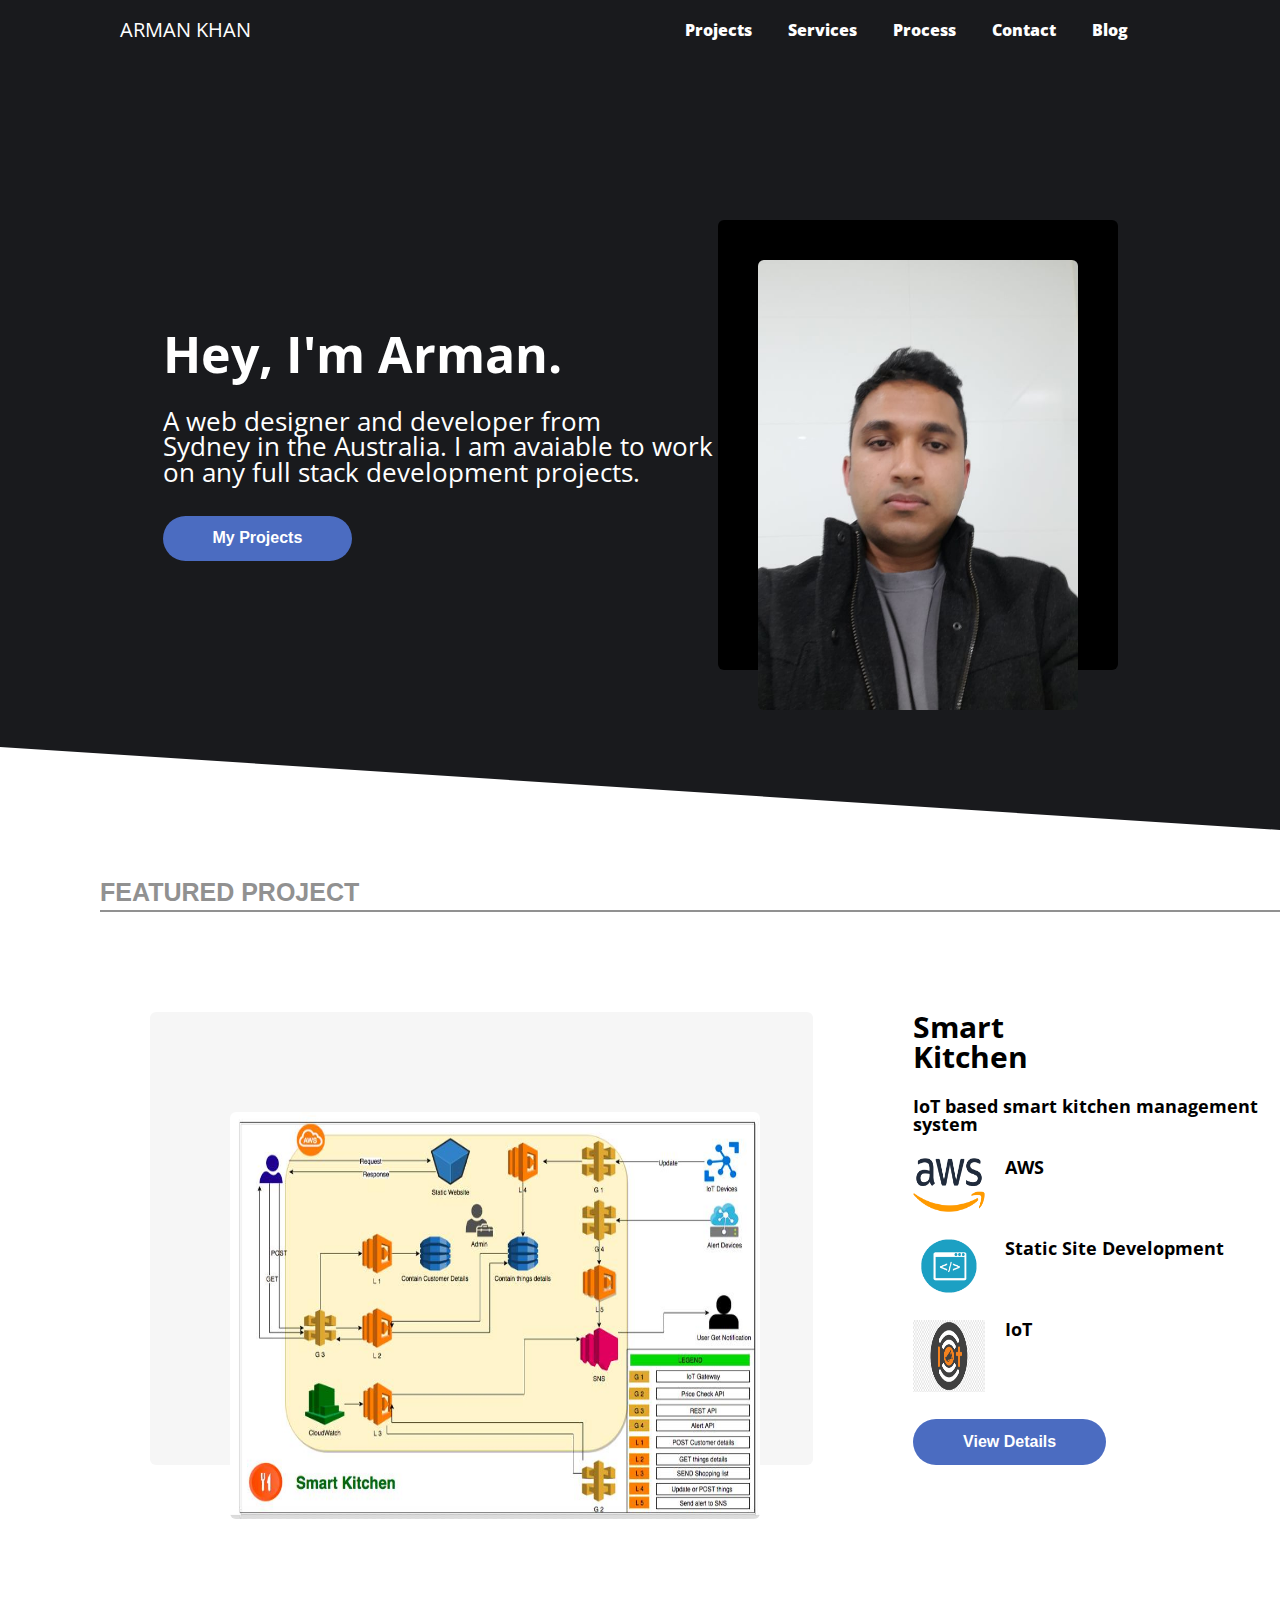
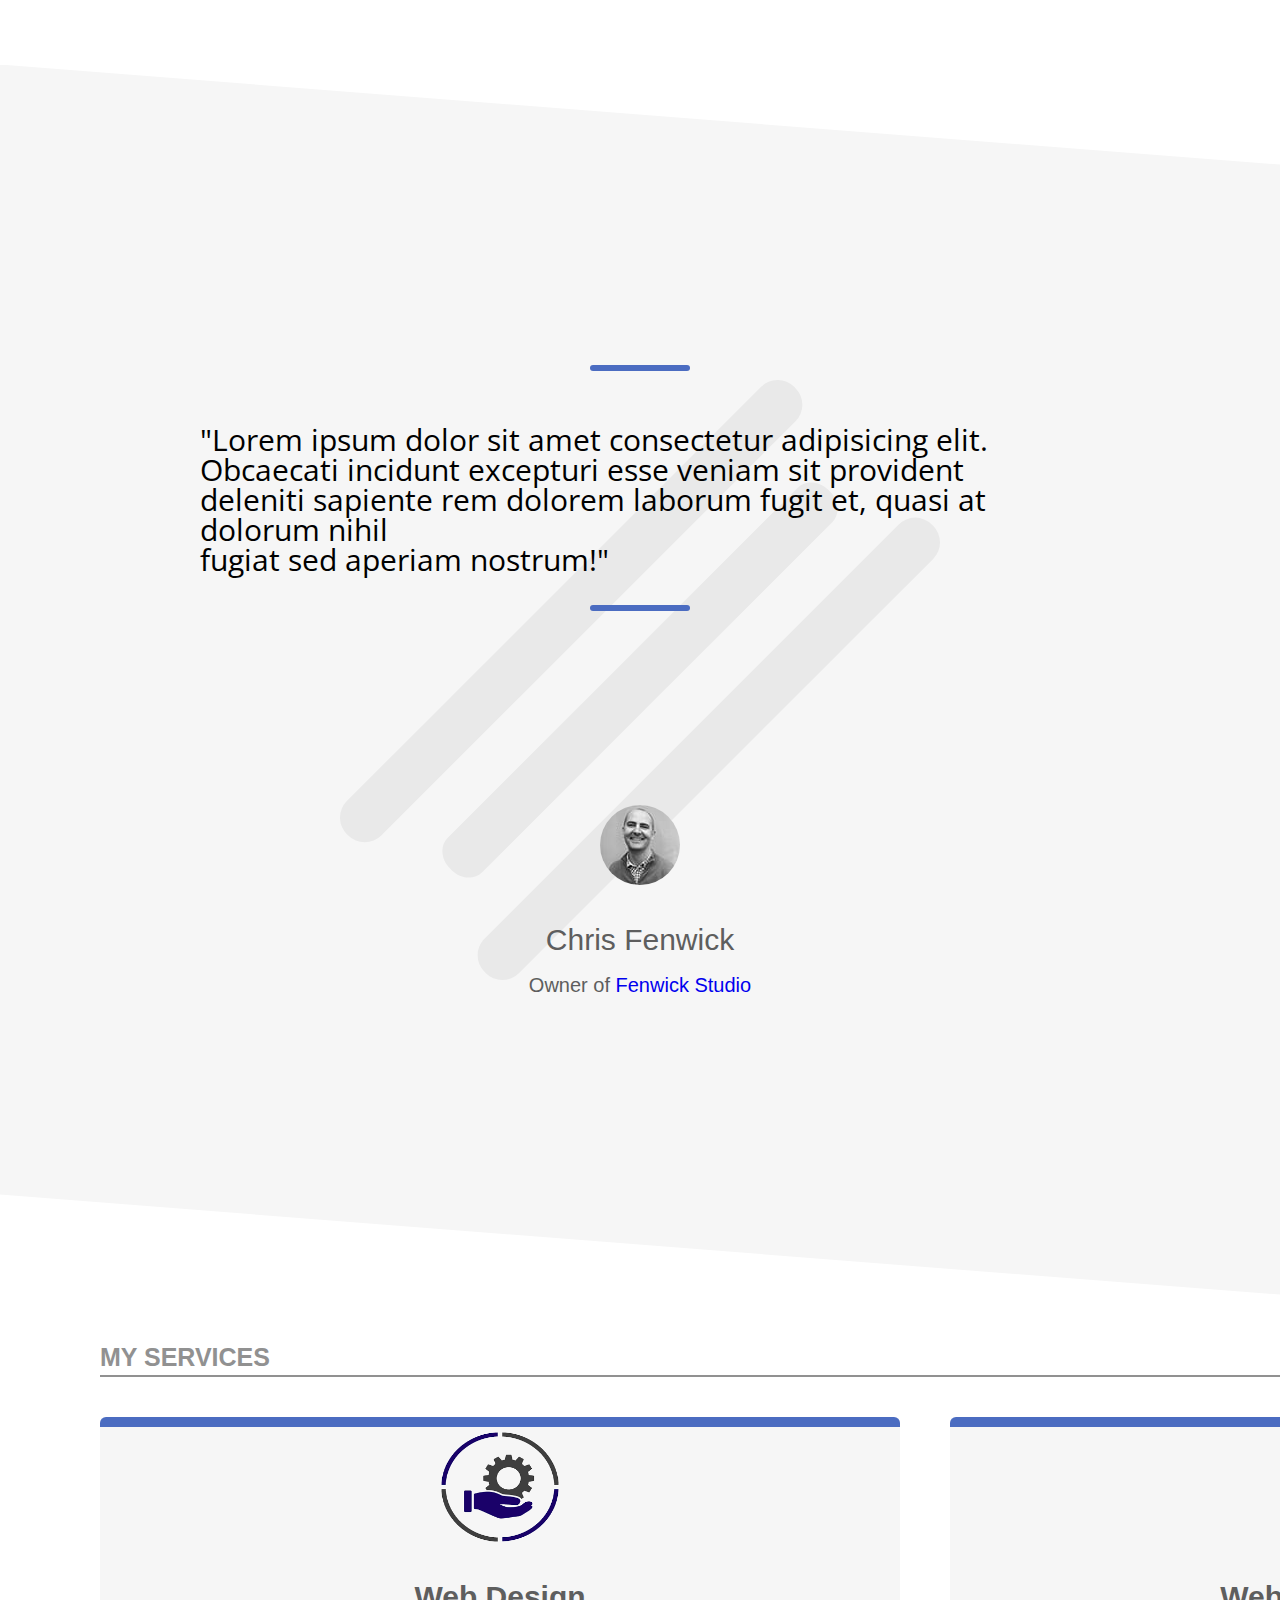
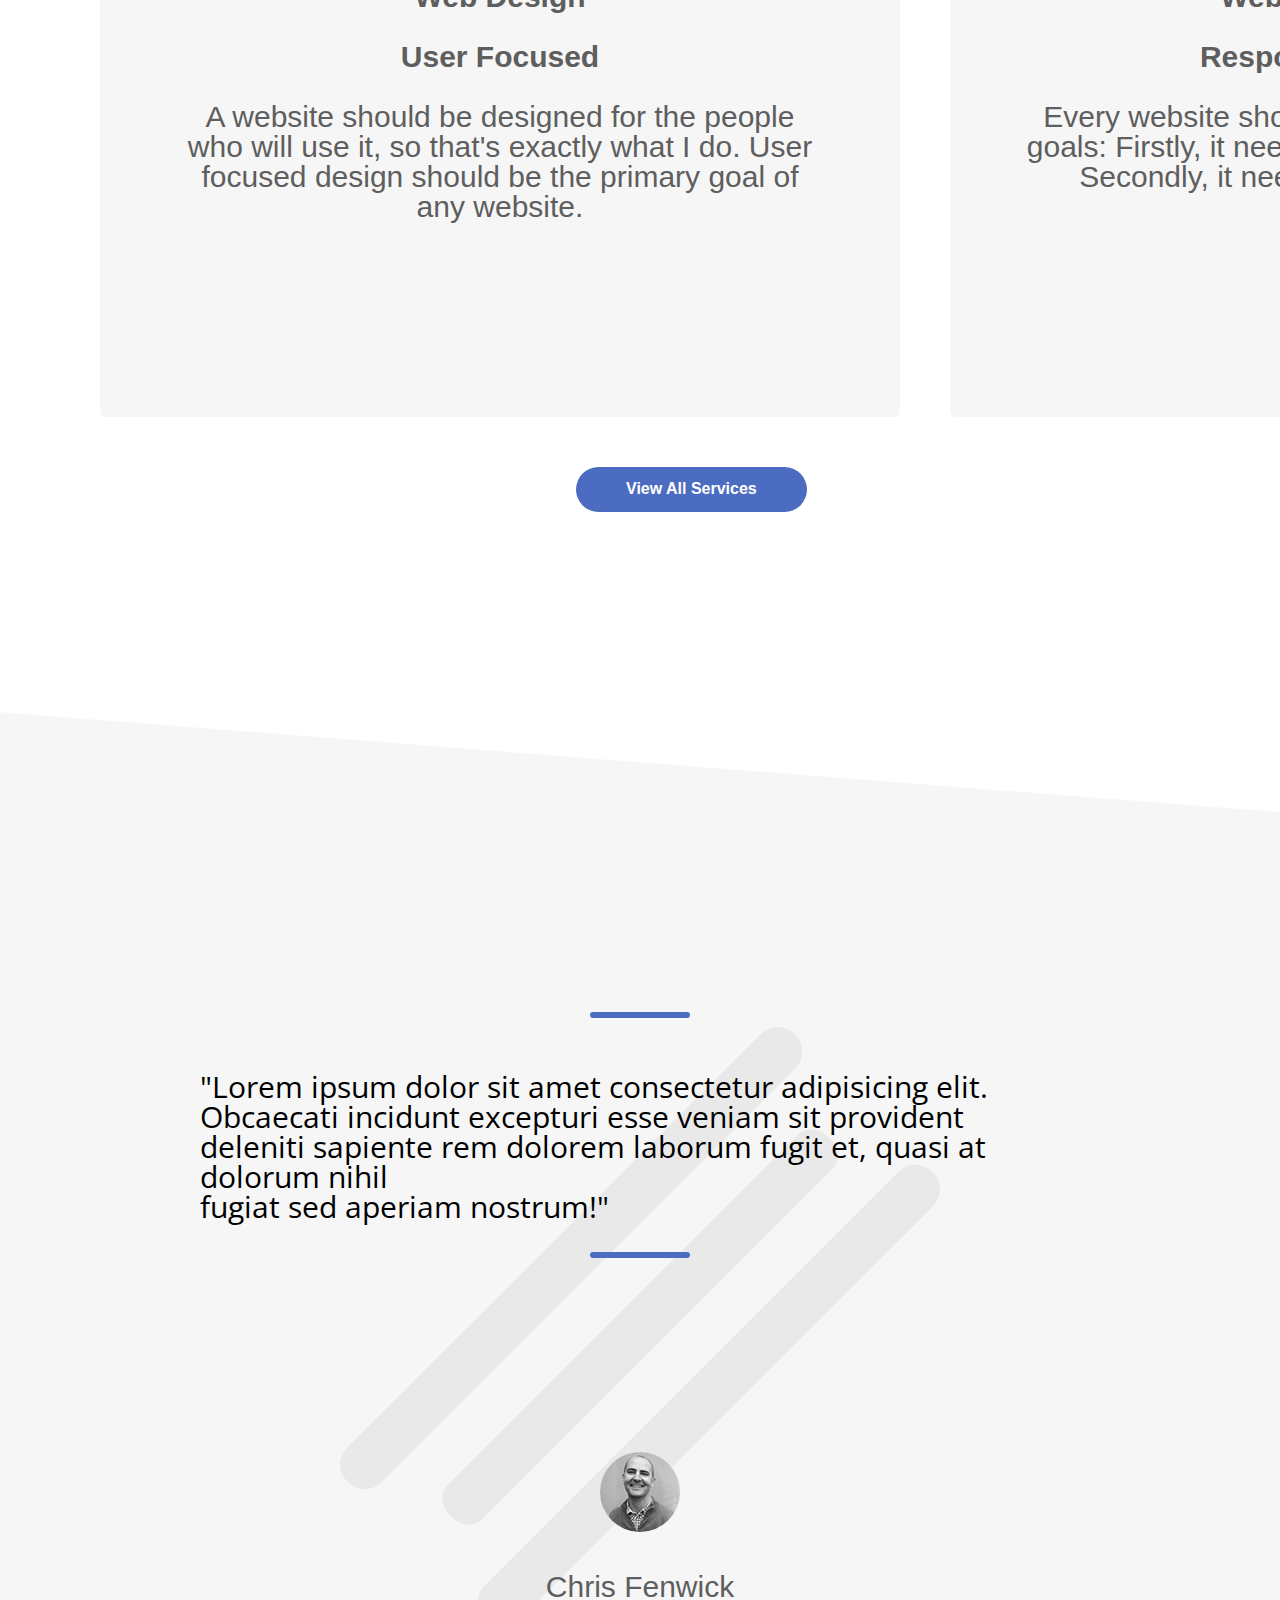
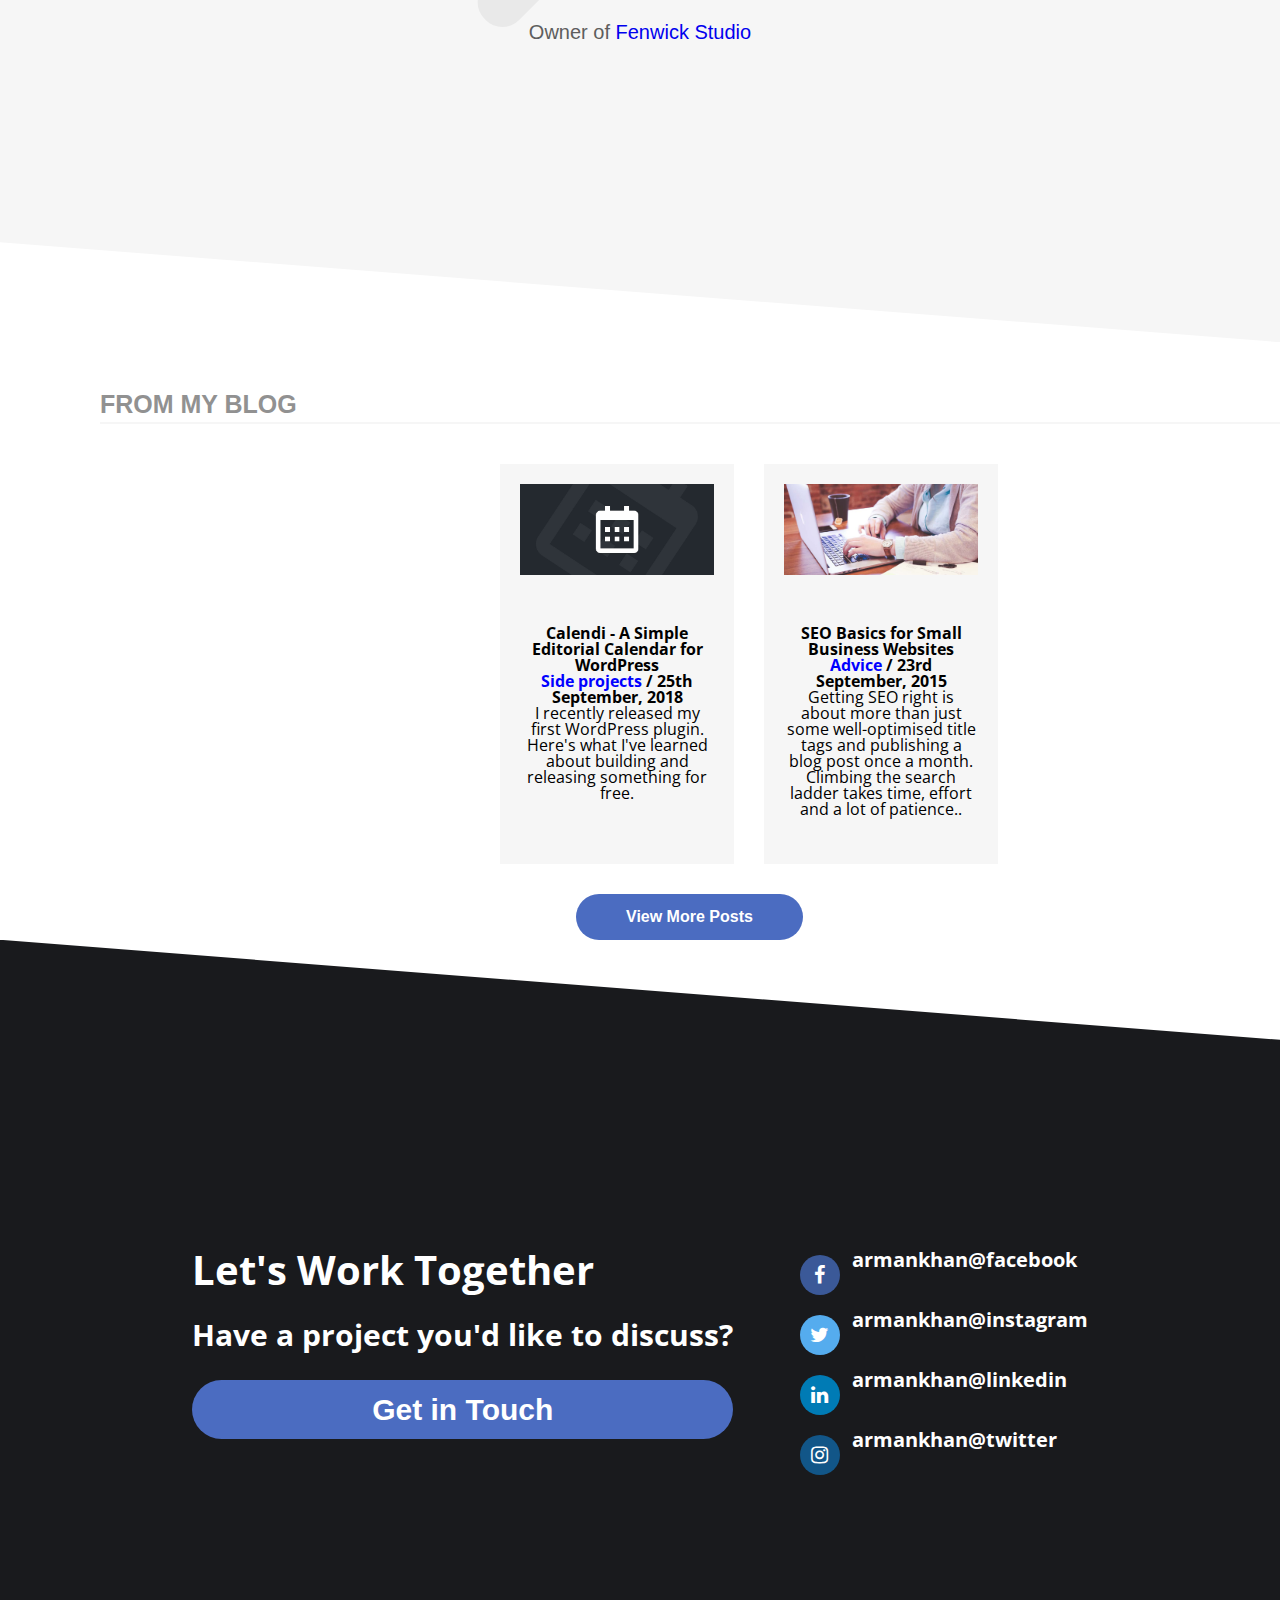
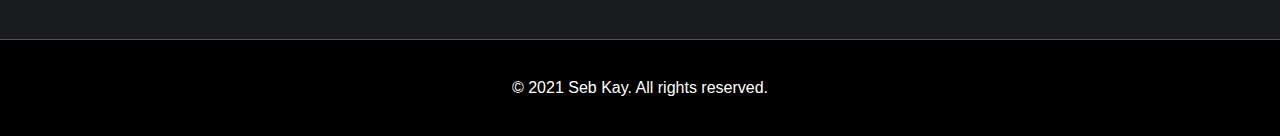
<file: index.html>
<!DOCTYPE html>
<html lang="en">
<head>
    <meta charset="UTF-8">
    <meta http-equiv="X-UA-Compatible" content="IE=edge">
    <meta name="viewport" content="width=device-width, initial-scale=1.0">
    <title>Arman Khan</title>
    <link rel="stylesheet" href="./style/app.css">
    <link rel="preconnect" href="https://fonts.googleapis.com">
    <link rel="preconnect" href="https://fonts.gstatic.com" crossorigin>
    <link href="https://fonts.googleapis.com/css2?family=Open+Sans&display=swap" rel="stylesheet">
    <link rel="stylesheet" href="https://cdnjs.cloudflare.com/ajax/libs/font-awesome/4.7.0/css/font-awesome.min.css">
    <link rel="stylesheet" href="./style/socialmedia.css">
</head>
<body>
    <header>
        <div class="container">
            <nav class="navigation">
                <div class="left">
                    <a href="index.html">ARMAN KHAN</a>
                </div>
                <div class="right">
                    <a href="./pages/projects.html">Projects</a>
                    <a href="./pages/services.html">Services</a>
                    <a href="./pages/process.html">Process</a>
                    <a href="./pages/contact.html">Contact</a>
                    <a href="./pages/process.html">Blog</a>
                </div>
            </nav>
        </div>
        <div class="about-me">
            <div class="discription">
                <div class="header">
                    <h1>Hey, I'm Arman.</h1>
                </div>
                <div class="info">
                    <h3>A web designer and developer from <br> Sydney in the Australia. I am avaiable to work <br> on any full stack development projects.</h3>
                </div>
                <div class="down">
                    <button class="btn">My Projects</button>
                </div>
            </div>
            <figure class="overlap-image" style="background:black; width: 400px; height: 450px;border-radius: 6px"> 
                <img src="images/1.jpg" style="width: 80%; border-radius: 6px;height: 100%; margin-top: 10%; margin-left: 10%; margin-right: 10%;" alt="">
            </figure>
        </div>
    </header>
    <section class="feature-project" >
        <div><h1 class="main-heading">FEATURED PROJECT</h1></div>
        <div class="main-content">
            <figure class="project-img" style="background:#f6f6f6; width: 750px;border-radius: 6px" >
                <img src="images/smart-kitchen.jpg" style="width: 80%; height: 90%; margin-top: 100px; margin-left: 80px;border-radius: 6px" alt="">
            </figure>
            <div class="project-description">
                <div class="project-title"><h1>Smart <br> Kitchen</h1></div>
                <div class="project-overview"><h3>IoT based smart kitchen management system</h3></div>
                <div class="technologyuse">
                    <div class="aws" style="display: flex; gap: 20px;"> 
                        <div>
                            <img src="images/aws.png" style="width:4em; height:3em;" alt="">
                        </div>
                        <div><h2>AWS</h2></div>
                    </div>
                    <div class="static-site" style="display: flex; gap: 20px;">
                        <div>
                            <img src="images/static.png" style="width:4em; height:3em;" alt="">
                        </div>
                        <div><h2>Static Site Development</h2></div>
                    </div>
                    <div class="iot" style="display: flex; gap: 20px;">
                        <div>
                            <img src="images/iot.png" style="width:4em; height:4em;" alt="">
                        </div>
                        <div><h2>IoT</h2></div>
                    </div>
                </div>
                <div class="down">
                    <button class="btn">View Details</button>
                </div>
            </div>

        </div>
    </section>

    <section class="review">
        <div class="reviewperson">
            <p class="quote-text">
                <br>
                <br>
                "Lorem ipsum dolor sit amet consectetur adipisicing elit. <br> Obcaecati incidunt excepturi esse 
                veniam sit provident <br> deleniti sapiente rem dolorem laborum fugit et, 
                quasi at dolorum nihil <br> fugiat sed aperiam nostrum!"
                <br>
                <br>
            </p>
            <div class="persondetails">
                <div class="personpic">
                    <img src="images/chris-fenwick.jpg" alt="">
                </div>
                <div class="personname">Chris Fenwick</div>
                <div class="personcompany">Owner of <a href="#">Fenwick Studio</a></div>
            </div>
        </div>
    </section>

    <section class="myservices">
        <div><h1 class="main-heading2">MY SERVICES</h1></div>
        
        <div class="card-wrapper1">
            <div class="webdesign">
                <span class="service-icon">
                    <img src="images/service-provider.png" style="width:4em; height:4em;" alt="">
                    <br>
                </span>
                <div class="content-style">
                    <h4>Web Design</h4>
                </div>
                <div>
                    <h2>User Focused</h2>
                </div>
                <div>
                    <p>A website should be designed for the people <br> who will use it, so that's exactly what I do. User <br> focused design should be the primary goal of <br> any website.</p>
                </div>
            </div>
            <div class="webdevelopment">
                <span class="service-icon">
                    <img src="images/webdevelopment.png" style="width:4em; height:4em;" alt="">
                    <br>
                </span>
                <div class="content-style">
                    <h4>Web Development</h4>
                </div>
                <div>
                    <h2>Responsive and Fast</h2>
                </div>
                <div>
                <p>Every website should be built with two primary <br> goals: Firstly, it needs to work across all devices. <br> Secondly, it needs to be fast as possible.</p>
                </div>
            </div>
        </div>

        <div class="viewallservices">
            <button class="btn">View All Services</button>
        </div>
    </section>
    <section class="review">
        <div class="reviewperson">
            <p class="quote-text">
                <br>
                <br>
                "Lorem ipsum dolor sit amet consectetur adipisicing elit. <br> Obcaecati incidunt excepturi esse 
                veniam sit provident <br> deleniti sapiente rem dolorem laborum fugit et, 
                quasi at dolorum nihil <br> fugiat sed aperiam nostrum!"
                <br>
                <br>
            </p>
            <div class="persondetails">
                <div class="personpic">
                    <img src="images/chris-fenwick.jpg" alt="">
                </div>
                <div class="personname">Chris Fenwick</div>
                <div class="personcompany">Owner of <a href="#">Fenwick Studio</a></div>
            </div>
        </div>
    </section>

    <section class="formmyblog">
        <div><h1 class="FROM MY BLOG">FROM MY BLOG</h1></div>
    <div class="text-wrapping">
        <div class="blog_post">
            <img src="images/calendi.jpeg" alt="calender">
            <div>
                <h2>Calendi - A Simple Editorial Calendar for WordPress</h2>
                <h4> <span style="color: blue;"> Side projects </span>  / 25th September, 2018</h4>
                <p>I recently released my first WordPress plugin. Here's what I've learned about building and releasing something for free.</p>
            </div>
        </div>
        <div class="blog_post">
            <img src="images/seo.jpeg" alt="calender">
            <div>
                <h2>SEO Basics for Small Business Websites</h2>
                <h4> <span style="color: blue;"> Advice </span>  / 23rd September, 2015</h4>
                <p>Getting SEO right is about more than just some well-optimised title tags and publishing a blog post once a month. Climbing the search ladder takes time, effort and a lot of patience..</p>
            </div>
        </div>
    </div>
    <div class="viewmoreposts">
        <button class="btn">View More Posts</button>
    </div>
    </section>

    <section class="last">
        <div class="letswork">
            <div class="getintouch">
                <h1>Let's Work Together</h1>
                <h2>Have a project you'd like to discuss?</h2>
                <button class="btn">Get in Touch</button>
            </div>
            <div class="socialmedia" >
                <div class="facebook" style="display: flex; gap: 10px;" >
                    <a href="#" class="fa fa-facebook" ></a>
                    <h2>armankhan@facebook</h2>
                </div>
                <div class="instagram" style="display: flex; gap: 10px">
                    <a href="#" class="fa fa-twitter"></a>
                    <h2>armankhan@instagram</h2>
                </div>
                <div class="linkedin" style="display: flex; gap: 10px">
                    <a href="#" class="fa fa-linkedin"></a>
                    <h2>armankhan@linkedin</h2>
                </div>
                <div class="twitter" style="display: flex; gap: 10px">
                    <a href="#" class="fa fa-instagram"></a>
                    <h2>armankhan@twitter</h2>
                </div>

            </div>
        </div>
    </section>
    <footer class="footer">

    <div class="site0fotter">
        <p>© 2021 Seb Kay. All rights reserved.</p> </footer></div>
</body>
</html>
</file>
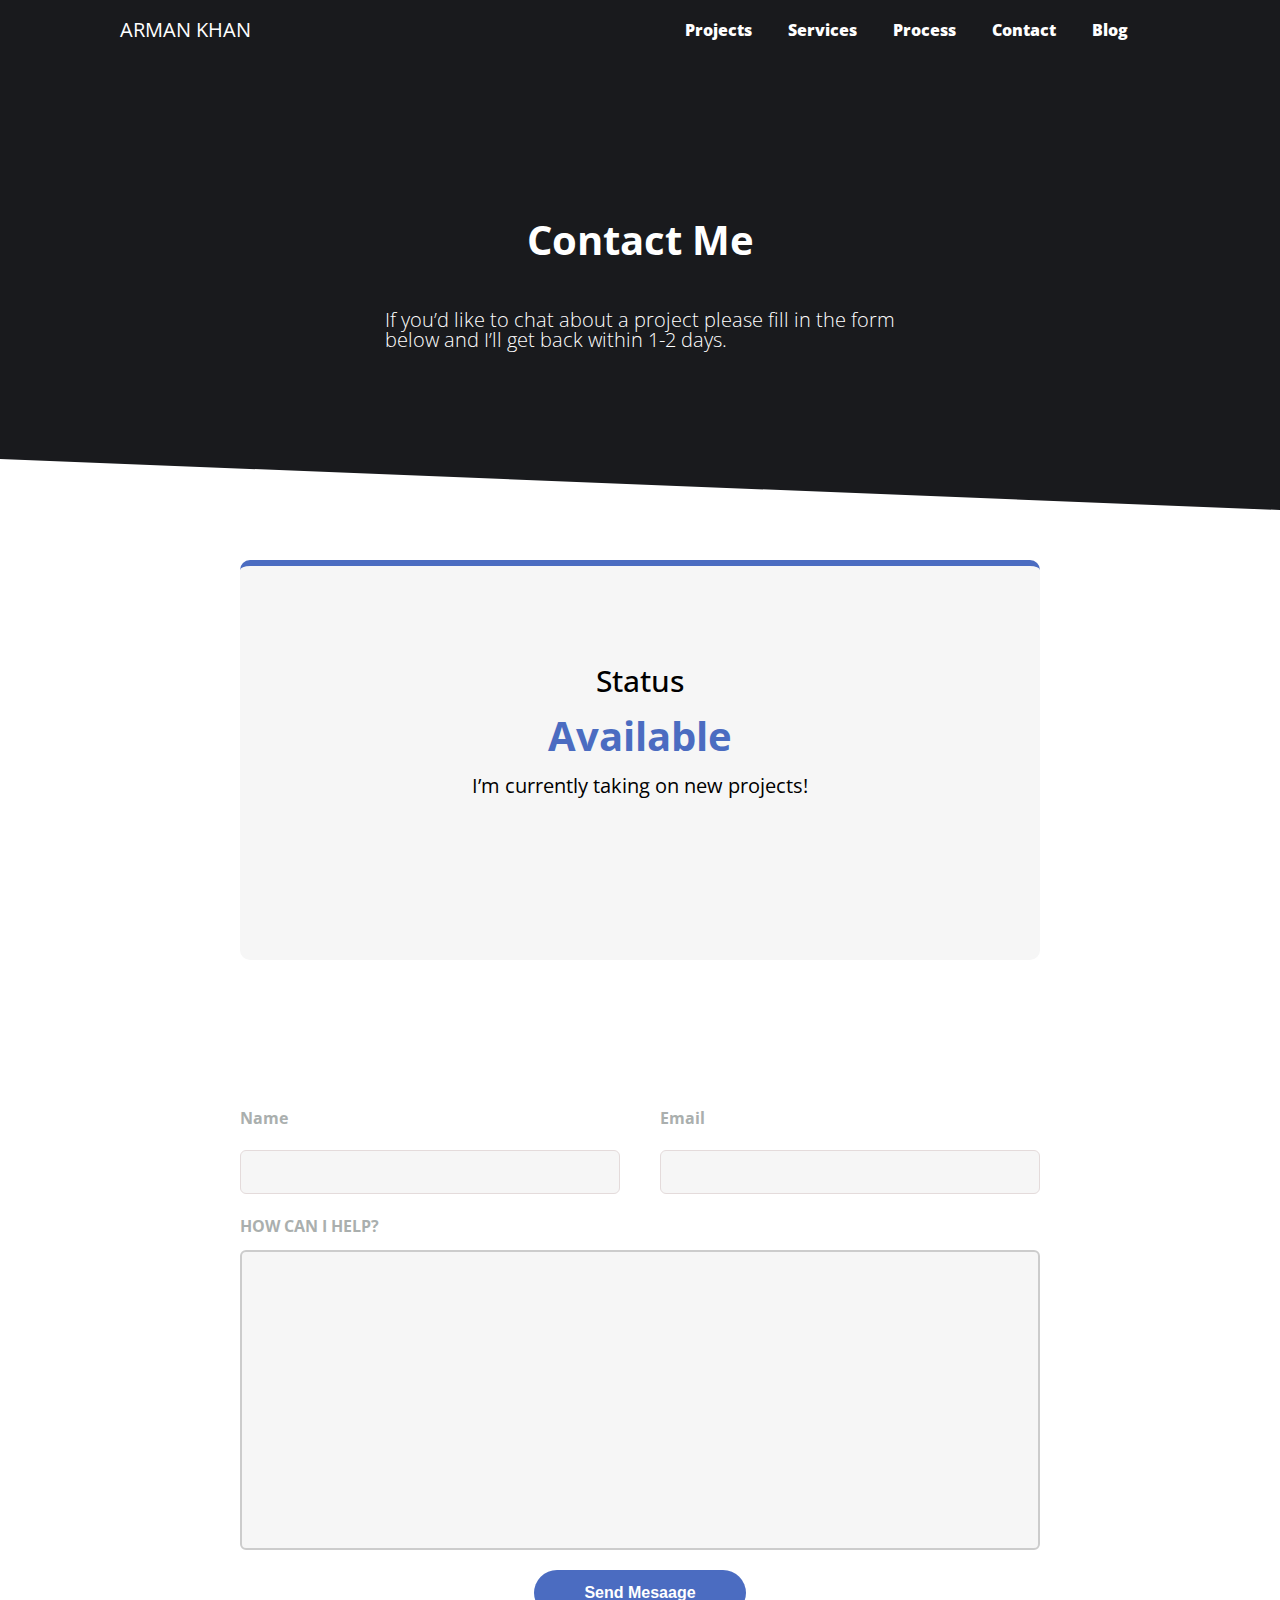
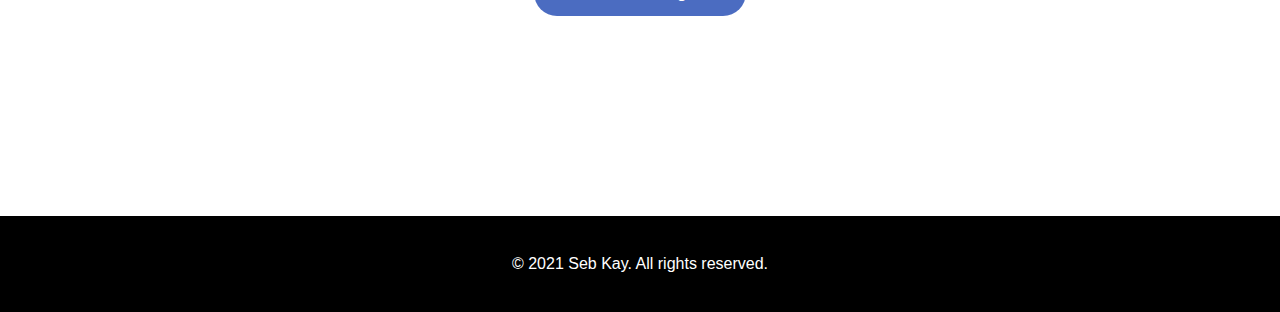
<file: pages/contact.html>
<!DOCTYPE html>
<html lang="en">
<head>
    <meta charset="UTF-8">
    <meta http-equiv="X-UA-Compatible" content="IE=edge">
    <meta name="viewport" content="width=device-width, initial-scale=1.0">
    <title>Arman Khan</title>
    <link rel="stylesheet" href="../style/app.css">
    <link rel="preconnect" href="https://fonts.googleapis.com">
    <link rel="preconnect" href="https://fonts.gstatic.com" crossorigin>
    <link href="https://fonts.googleapis.com/css2?family=Open+Sans&display=swap" rel="stylesheet">
    <link rel="stylesheet" href="https://cdnjs.cloudflare.com/ajax/libs/font-awesome/4.7.0/css/font-awesome.min.css">
    <link rel="stylesheet" href="../style/socialmedia.css">
</head>
<body>
    <header>
        <div class="container">
            <nav class="navigation">
                <div class="left">
                    <a href="../index.html">ARMAN KHAN</a>
                </div>
                <div class="right">
                    <a href="projects.html">Projects</a>
                    <a href="services.html">Services</a>
                    <a href="process.html">Process</a>
                    <a href="contact.html">Contact</a>
                    <a href="process.html">Blog</a>
                </div>
            </nav>
        </div>
        <div class="my-projects">
            <h1>Contact Me</h1>
            <h2>If you’d like to chat about a project please fill in the form <br> below and I’ll get back within 1-2 days.</h2>
        </div>
    </header>
    
    <section class="available">
        <div class="available-status">
            <h2>Status</h2>
            <h1>Available</h1>
            <h3>I’m currently taking on new projects!</h3>
        </div>
    </section>

    <section class="form">
        <div class="form-items">
            <div class="firsttwoitems">
                <form class="input-items">
                    <label for="fname"><h1>Name</h1></label> <br>
                    <input type="text" id="fname" name="name">
                </form>
                <form class="input-items">
                    <label for="email"><h1>Email</h1></label> <br>
                    <input type="text" id="email" name="email">
                </form>
            </div>
            <br>
            <form class="lastitems">
                <label for="help"><h1>HOW CAN I HELP?</h1></label><br>
                <input type="textarea" id="help" name="help">
            </form>
        </div>
        <div class="down">
            <button class="btn">Send Mesaage</button>
        </div>
    </section>
  
    <footer class="footer" style="margin-top: 200px;">

    <div class="site0fotter">
        <p>© 2021 Seb Kay. All rights reserved.</p> </footer></div>
</body>
</html>
</file>
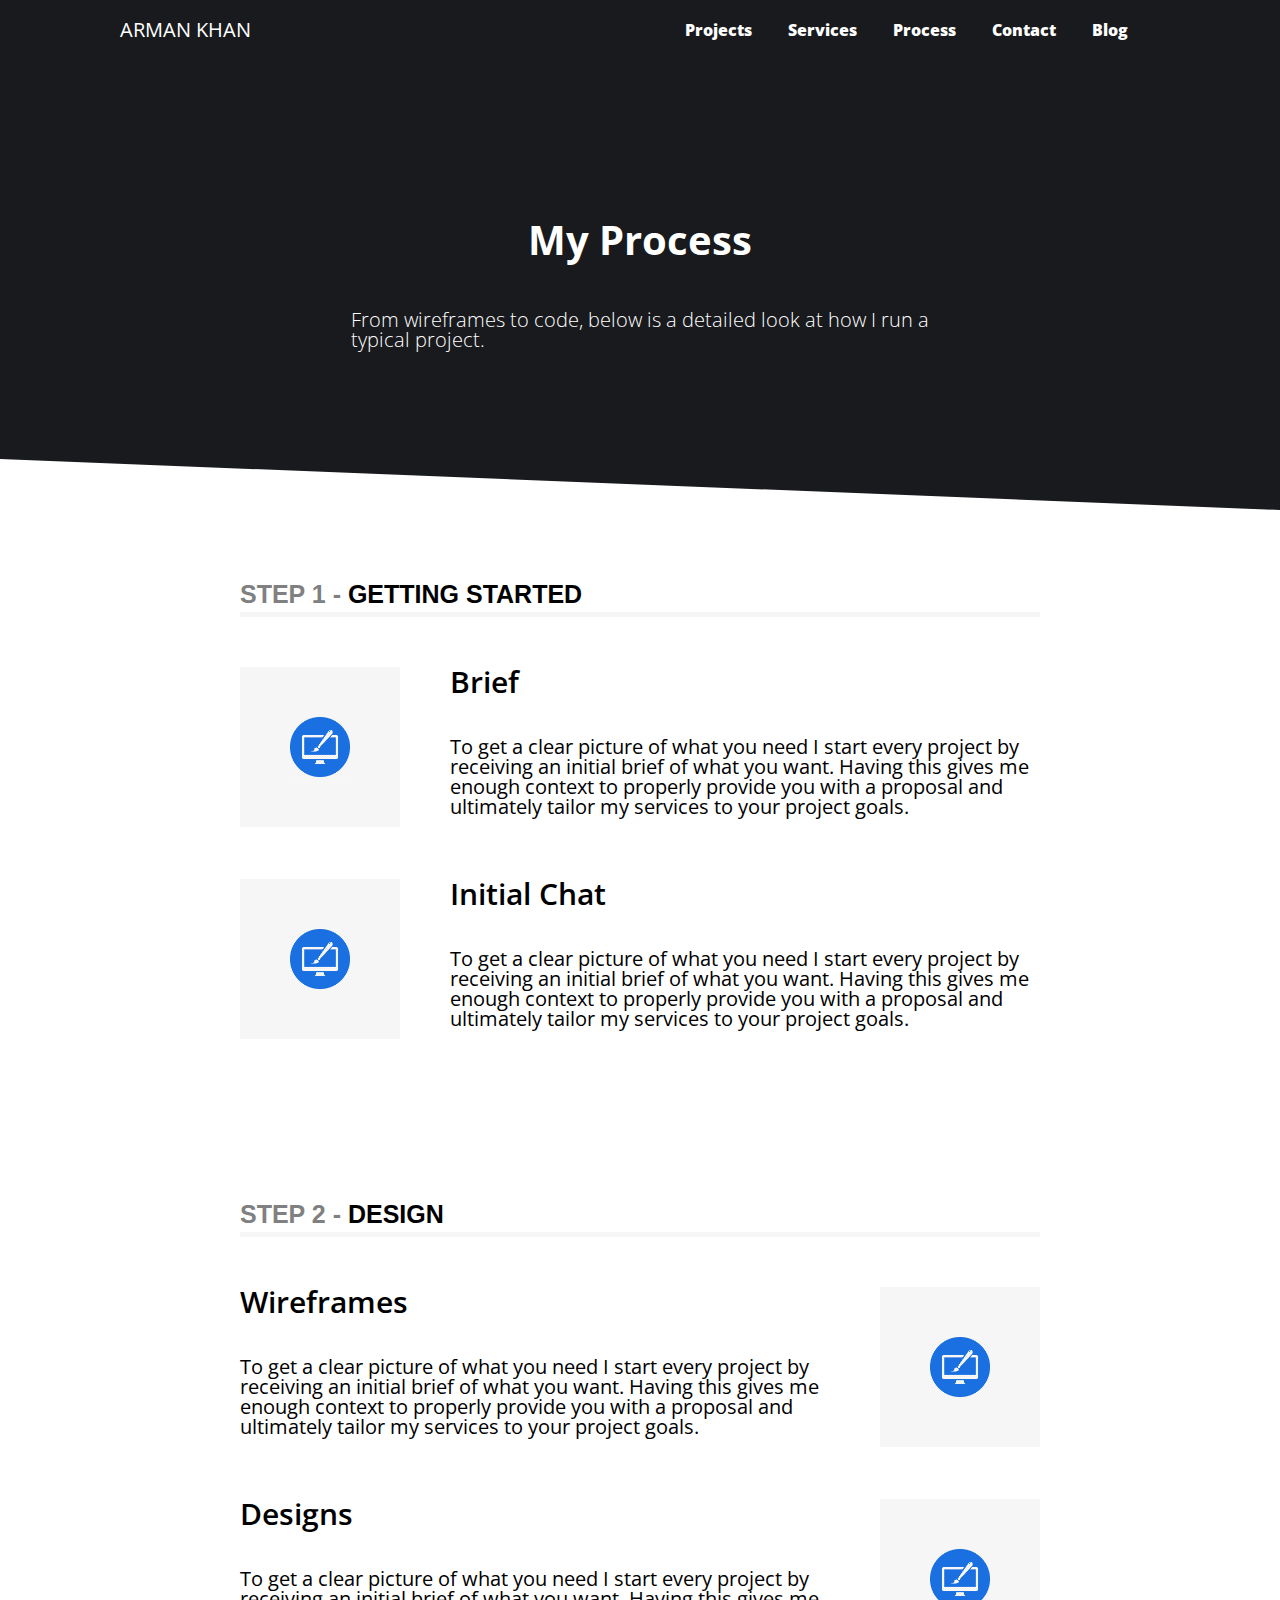
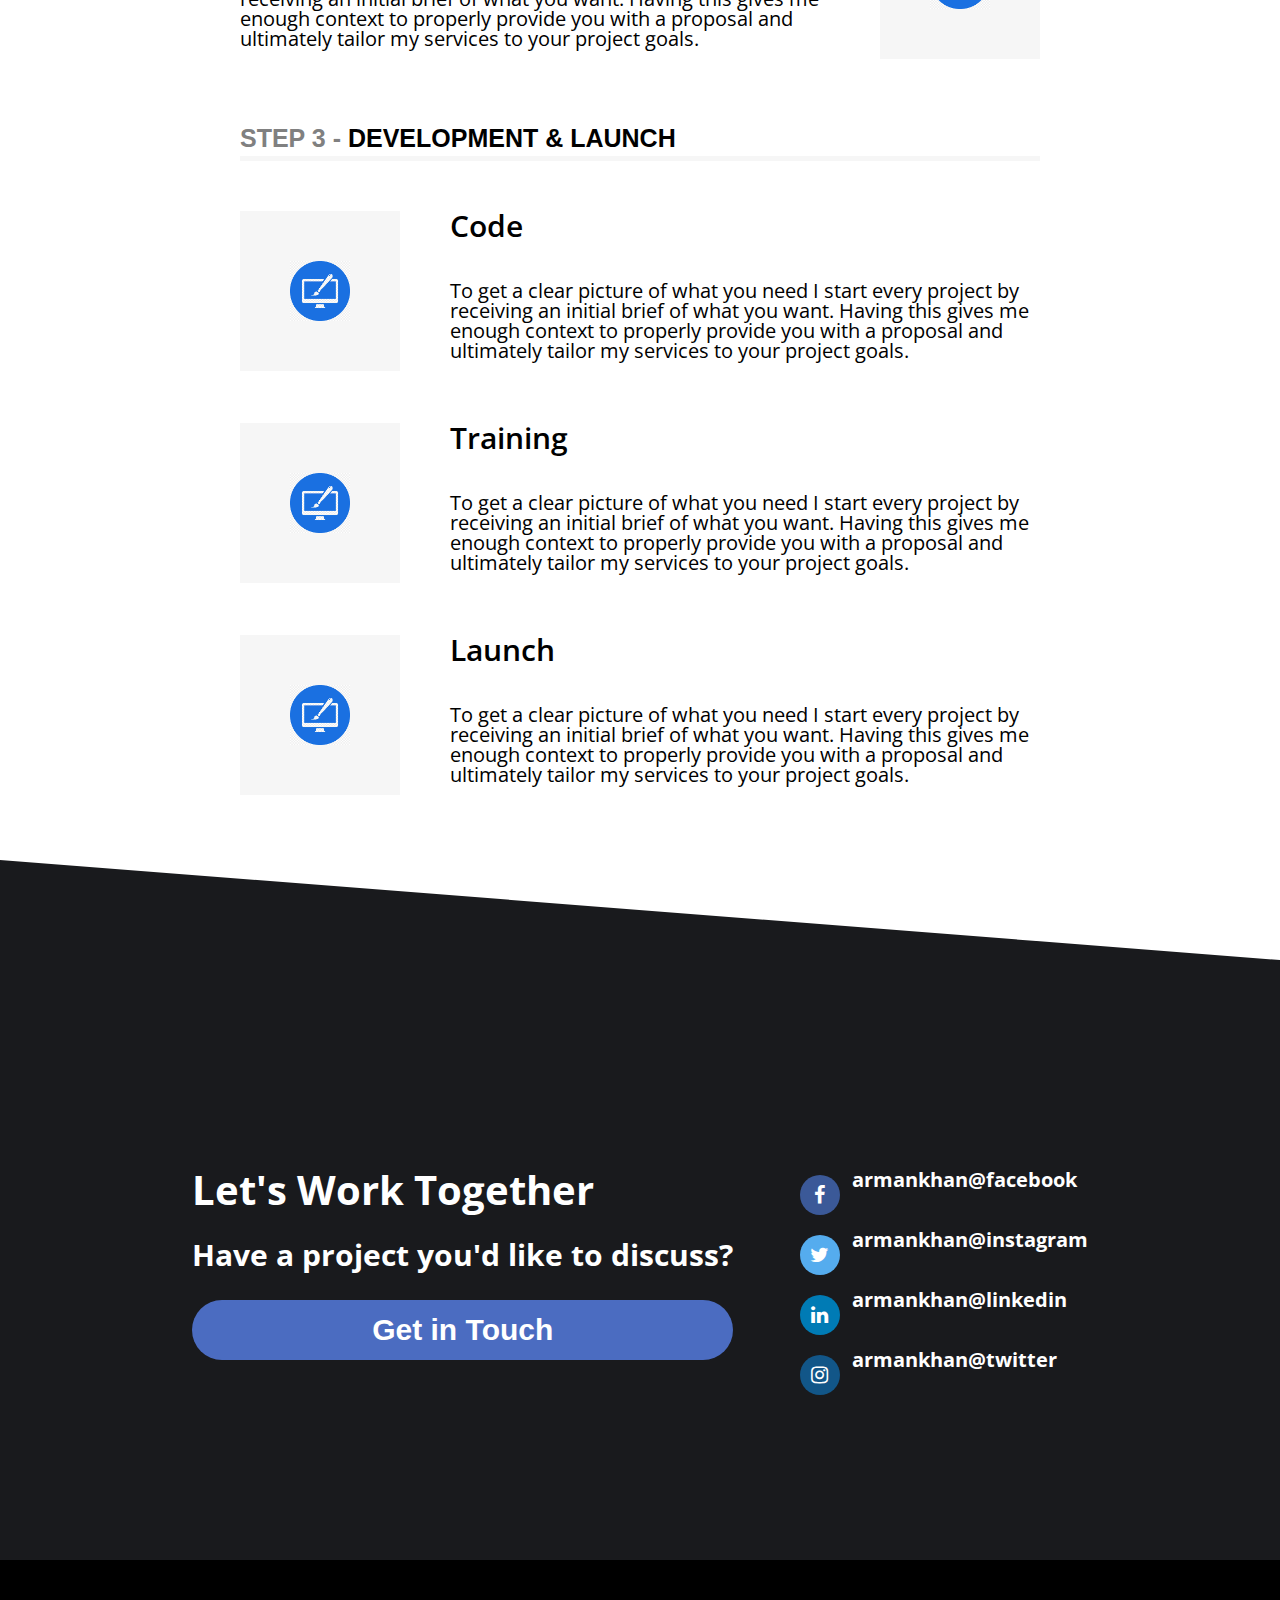
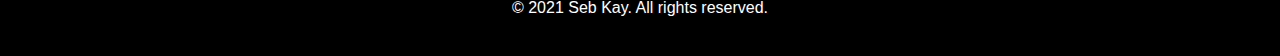
<file: pages/process.html>
<!DOCTYPE html>
<html lang="en">
<head>
    <meta charset="UTF-8">
    <meta http-equiv="X-UA-Compatible" content="IE=edge">
    <meta name="viewport" content="width=device-width, initial-scale=1.0">
    <title>Arman Khan</title>
    <link rel="stylesheet" href="../style/app.css">
    <link rel="preconnect" href="https://fonts.googleapis.com">
    <link rel="preconnect" href="https://fonts.gstatic.com" crossorigin>
    <link href="https://fonts.googleapis.com/css2?family=Open+Sans&display=swap" rel="stylesheet">
    <link rel="stylesheet" href="https://cdnjs.cloudflare.com/ajax/libs/font-awesome/4.7.0/css/font-awesome.min.css">
    <link rel="stylesheet" href="../style/socialmedia.css">
</head>
<body>
    <header>
        <div class="container">
            <nav class="navigation">
                <div class="left">
                    <a href="../index.html">ARMAN KHAN</a>
                </div>
                <div class="right">
                    <a href="projects.html">Projects</a>
                    <a href="services.html">Services</a>
                    <a href="process.html">Process</a>
                    <a href="contact.html">Contact</a>
                    <a href="process.html">Blog</a>
                </div>
            </nav>
        </div>
        <div class="my-projects">
            <h1>My Process</h1>
            <h2>From wireframes to code, below is a detailed look at how I run a <br> typical project.</h2>
        </div>
    </header>
    <section class="mypocess" >
        <div class="full-process">
            <h1 style="color: gray">STEP 1 - <span style="color: black;"> GETTING STARTED </span></h1>
            <div class="gettingstarteditem">
                <span>
                    <img src="images/webdevelopment.png" style="width:10em; height:10em; border: 50px solid #F6F6F6;" alt="">
                </span>
                <div class="brief">
                    <h2>Brief</h2>
                    <h3>To get a clear picture of what you need I start every project by receiving an initial brief of what you want. Having this gives me enough context to properly provide you with a proposal and ultimately tailor my services to your project goals.</h3>
                </div>
            </div>
            <div class="gettingstarteditem">
                <span>
                    <img src="images/webdevelopment.png" style="width:10em; height:10em; border: 50px solid #F6F6F6;" alt="">
                </span>
                <div class="brief">
                    <h2>Initial Chat</h2>
                    <h3>To get a clear picture of what you need I start every project by receiving an initial brief of what you want. Having this gives me enough context to properly provide you with a proposal and ultimately tailor my services to your project goals.</h3>
                </div>
            </div> 
        </div>
    </section>

    <section class="mypocess"  style="margin-top:20px">
        <div class="full-process">
            <h1 style="color: gray">STEP 2 - <span style="color: black;"> DESIGN </span></h1>
            <div class="gettingstarteditem">
               
                <div class="brief">
                    <h2>Wireframes</h2>
                    <h3>To get a clear picture of what you need I start every project by receiving an initial brief of what you want. Having this gives me enough context to properly provide you with a proposal and ultimately tailor my services to your project goals.</h3>
                </div>
                <span>
                    <img src="images/webdevelopment.png" style="width:10em; height:10em; border: 50px solid #F6F6F6;" alt="">
                </span>
            </div>
            <div class="gettingstarteditem">
                
                <div class="brief">
                    <h2>Designs</h2>
                    <h3>To get a clear picture of what you need I start every project by receiving an initial brief of what you want. Having this gives me enough context to properly provide you with a proposal and ultimately tailor my services to your project goals.</h3>
                </div>
                <span>
                    <img src="images/webdevelopment.png" style="width:10em; height:10em; border: 50px solid #F6F6F6;" alt="">
                </span>
            </div> 
        </div>
    </section>

    <section class="mypocess" style="margin-top:30px">
        <div class="full-process">
            <h1 style="color: gray">STEP 3 - <span style="color: black;"> DEVELOPMENT & LAUNCH </span></h1>
            <div class="gettingstarteditem">
                <span>
                    <img src="images/webdevelopment.png" style="width:10em; height:10em; border: 50px solid #F6F6F6;" alt="">
                </span>
                <div class="brief">
                    <h2>Code</h2>
                    <h3>To get a clear picture of what you need I start every project by receiving an initial brief of what you want. Having this gives me enough context to properly provide you with a proposal and ultimately tailor my services to your project goals.</h3>
                </div>
            </div>
            <div class="gettingstarteditem">
                <span>
                    <img src="images/webdevelopment.png" style="width:10em; height:10em; border: 50px solid #F6F6F6;" alt="">
                </span>
                <div class="brief">
                    <h2>Training</h2>
                    <h3>To get a clear picture of what you need I start every project by receiving an initial brief of what you want. Having this gives me enough context to properly provide you with a proposal and ultimately tailor my services to your project goals.</h3>
                </div>
            </div>
            <div class="gettingstarteditem">
                <span>
                    <img src="images/webdevelopment.png" style="width:10em; height:10em; border: 50px solid #F6F6F6;" alt="">
                </span>
                <div class="brief">
                    <h2>Launch</h2>
                    <h3>To get a clear picture of what you need I start every project by receiving an initial brief of what you want. Having this gives me enough context to properly provide you with a proposal and ultimately tailor my services to your project goals.</h3>
                </div>
            </div>  
        </div>
    </section>
    
    <section class="last" style="margin-top:100px">
        <div class="letswork">
            <div class="getintouch">
                <h1>Let's Work Together</h1>
                <h2>Have a project you'd like to discuss?</h2>
                <button class="btn">Get in Touch</button>
            </div>
            <div class="socialmedia" >
                <div class="facebook" style="display: flex; gap: 10px;" >
                    <a href="#" class="fa fa-facebook" ></a>
                    <h2>armankhan@facebook</h2>
                </div>
                <div class="instagram" style="display: flex; gap: 10px">
                    <a href="#" class="fa fa-twitter"></a>
                    <h2>armankhan@instagram</h2>
                </div>
                <div class="linkedin" style="display: flex; gap: 10px">
                    <a href="#" class="fa fa-linkedin"></a>
                    <h2>armankhan@linkedin</h2>
                </div>
                <div class="twitter" style="display: flex; gap: 10px">
                    <a href="#" class="fa fa-instagram"></a>
                    <h2>armankhan@twitter</h2>
                </div>

            </div>
        </div>
    </section>
    
    <footer class="footer">

    <div class="site0fotter">
        <p>© 2021 Seb Kay. All rights reserved.</p> </footer></div>
</body>
</html>
</file>
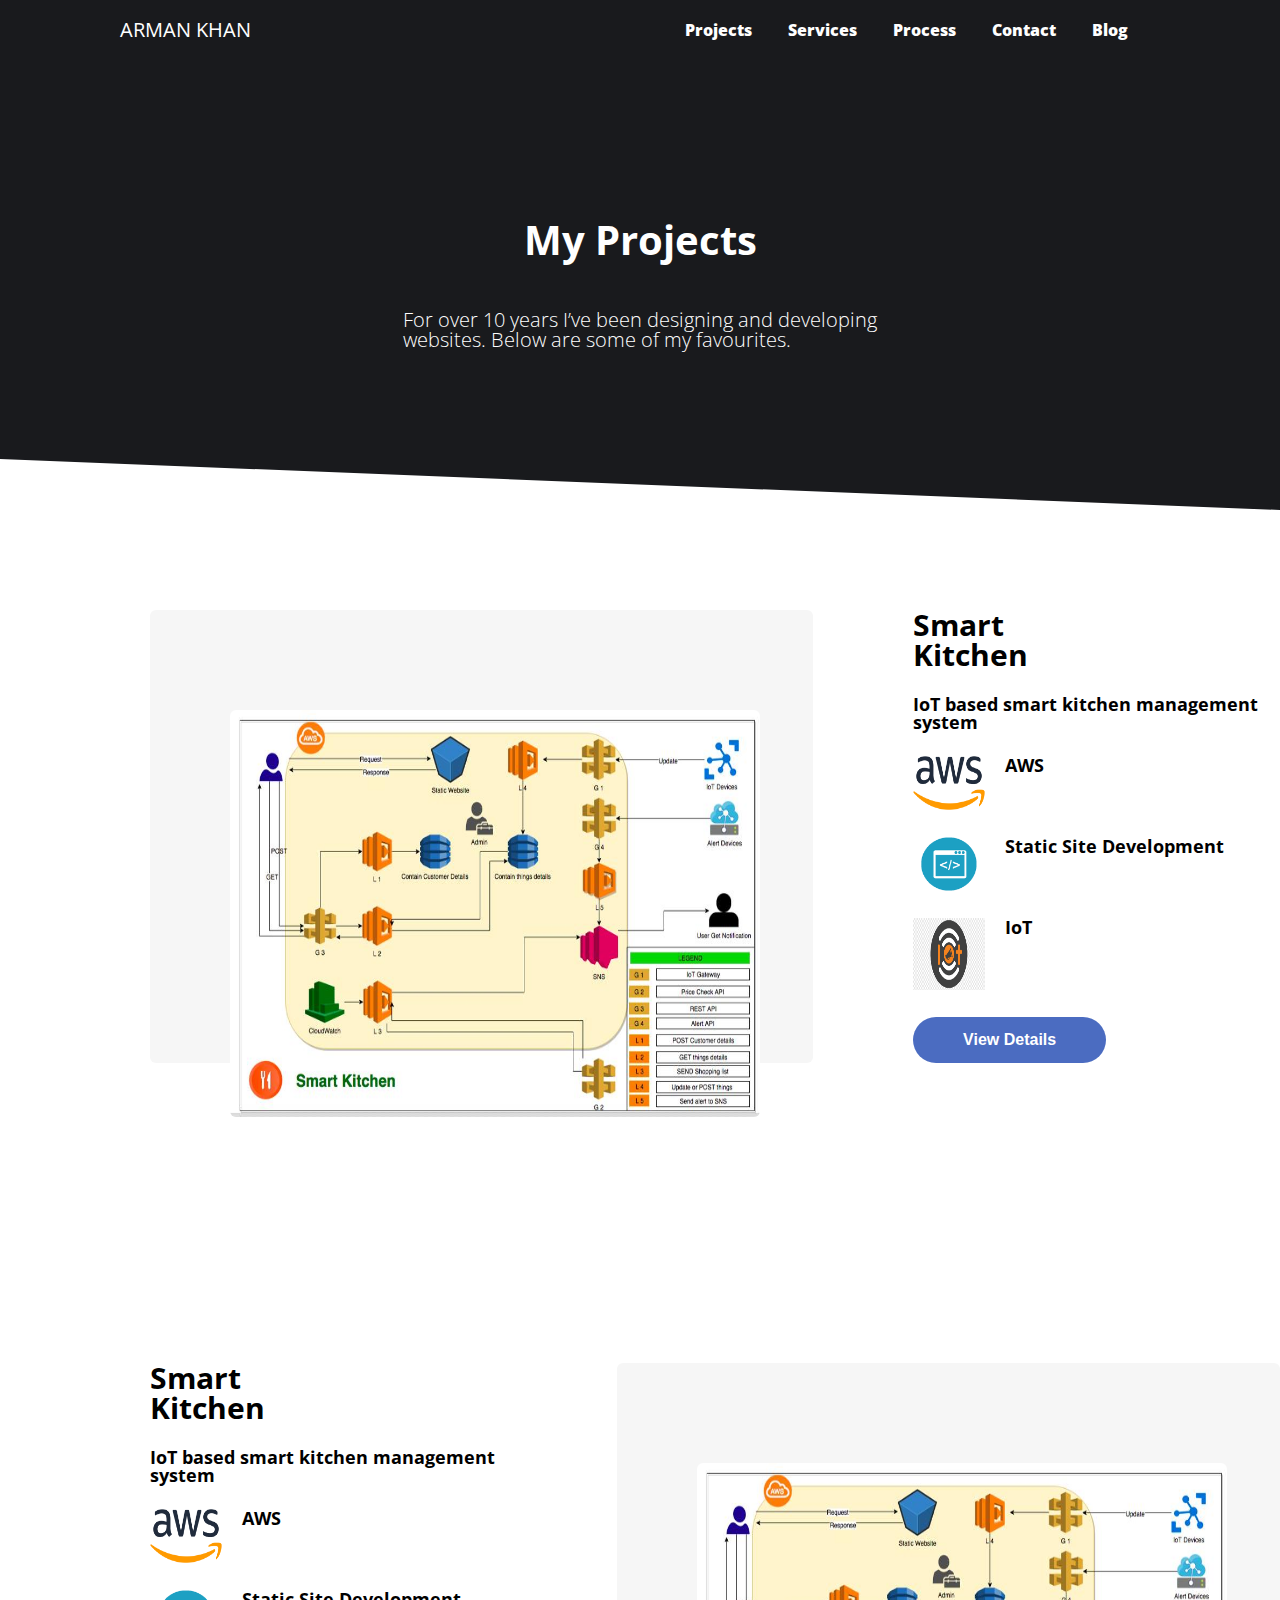
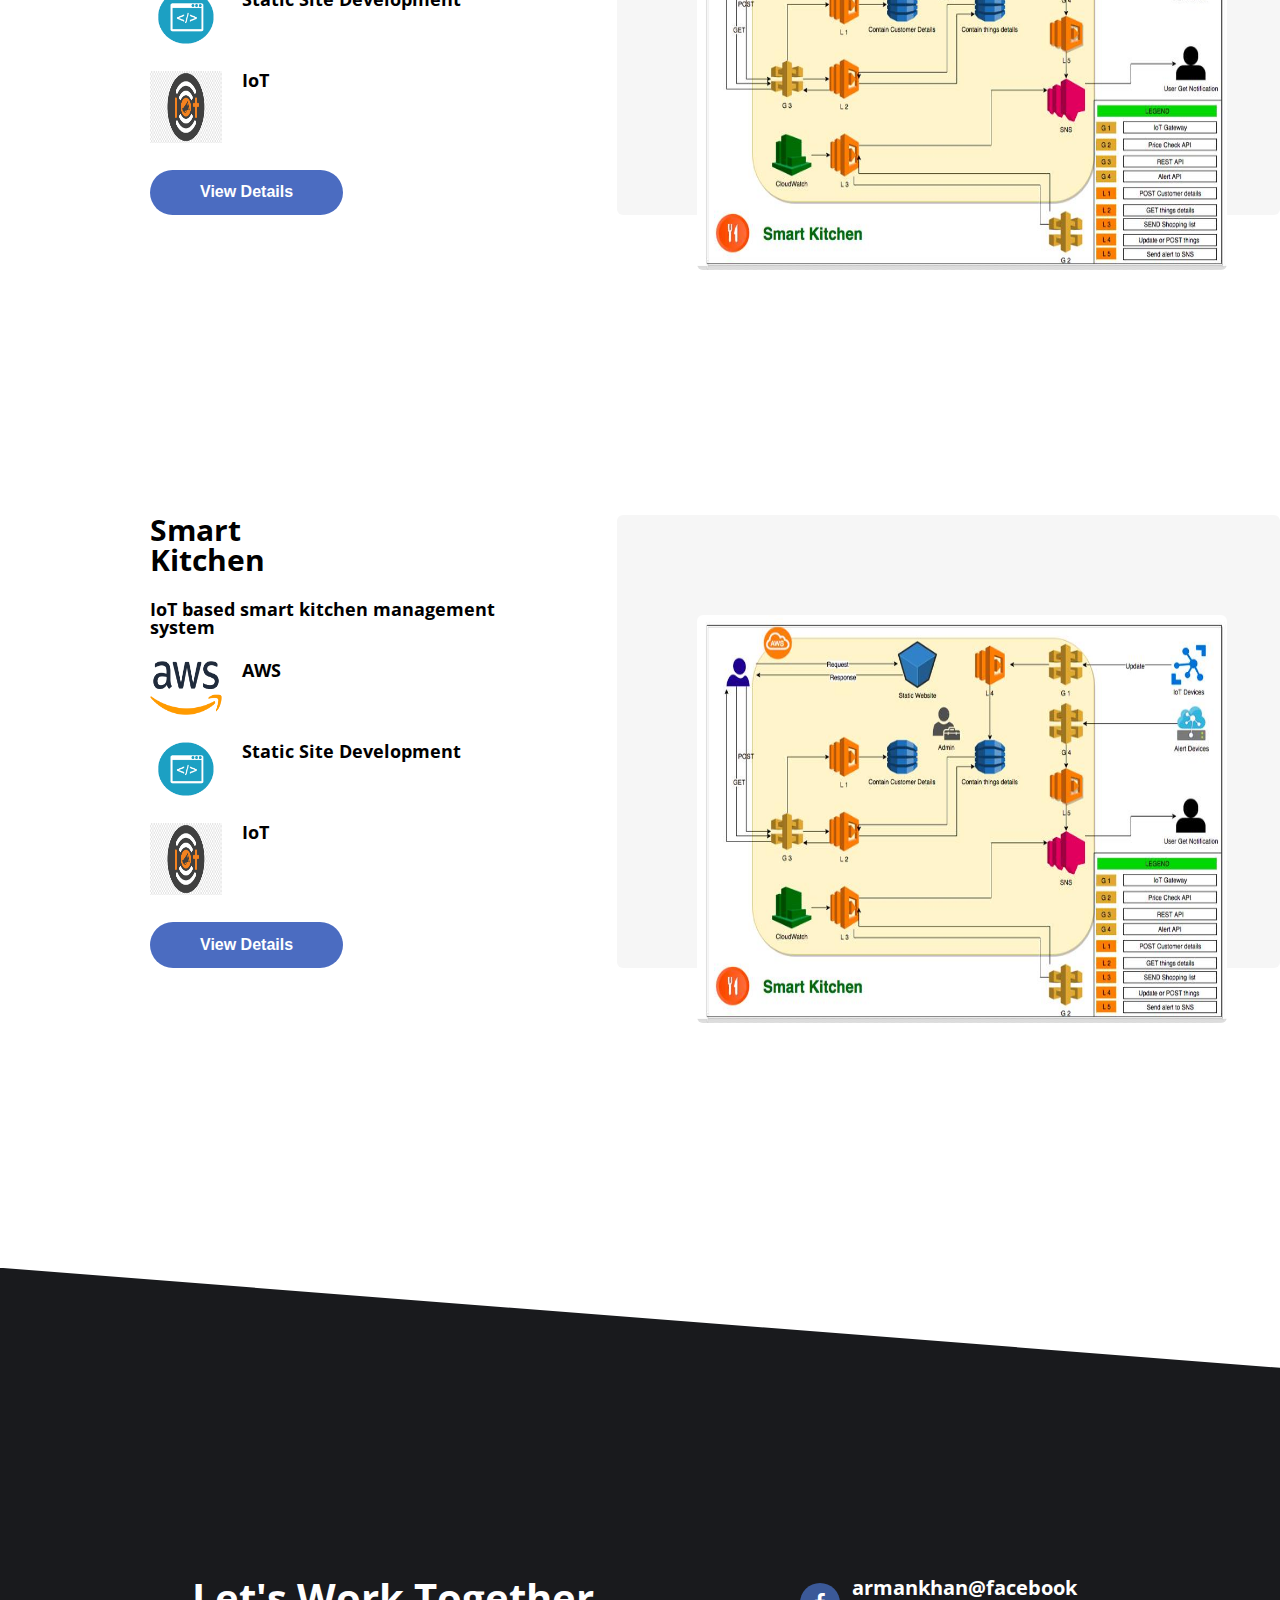
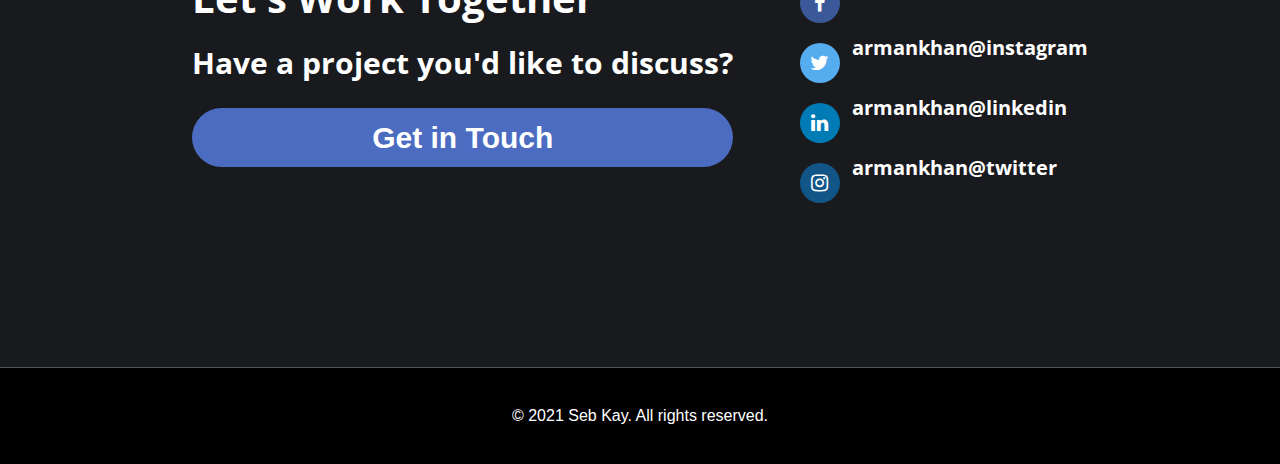
<file: pages/projects.html>
<!DOCTYPE html>
<html lang="en">
<head>
    <meta charset="UTF-8">
    <meta http-equiv="X-UA-Compatible" content="IE=edge">
    <meta name="viewport" content="width=device-width, initial-scale=1.0">
    <title>Arman Khan</title>
    <link rel="stylesheet" href="../style/app.css">
    <link rel="preconnect" href="https://fonts.googleapis.com">
    <link rel="preconnect" href="https://fonts.gstatic.com" crossorigin>
    <link href="https://fonts.googleapis.com/css2?family=Open+Sans&display=swap" rel="stylesheet">
    <link rel="stylesheet" href="https://cdnjs.cloudflare.com/ajax/libs/font-awesome/4.7.0/css/font-awesome.min.css">
    <link rel="stylesheet" href="../style/socialmedia.css">
</head>
<body>
    <header>
        <div class="container">
            <nav class="navigation">
                <div class="left">
                    <a href="../index.html">ARMAN KHAN</a>
                </div>
                <div class="right">
                    <a href="projects.html">Projects</a>
                    <a href="services.html">Services</a>
                    <a href="process.html">Process</a>
                    <a href="contact.html">Contact</a>
                    <a href="process.html">Blog</a>
                </div>
            </nav>
        </div>
        <div class="my-projects">
            <h1>My Projects</h1>
            <h2>For over 10 years I’ve been designing and developing <br> websites. Below are some of my favourites.</h2>
        </div>
    </header>
    <section class="feature-project" >
        <div class="main-content">
            <figure class="project-img" style="background:#f6f6f6; width: 750px;border-radius: 6px" >
                <img src="images/smart-kitchen.jpg" style="width: 80%; height: 90%; margin-top: 100px; margin-left: 80px;border-radius: 6px" alt="">
            </figure>
            <div class="project-description">
                <div class="project-title"><h1>Smart <br> Kitchen</h1></div>
                <div class="project-overview"><h3>IoT based smart kitchen management system</h3></div>
                <div class="technologyuse">
                    <div class="aws" style="display: flex; gap: 20px;"> 
                        <div>
                            <img src="images/aws.png" style="width:4em; height:3em;" alt="">
                        </div>
                        <div><h2>AWS</h2></div>
                    </div>
                    <div class="static-site" style="display: flex; gap: 20px;">
                        <div>
                            <img src="images/static.png" style="width:4em; height:3em;" alt="">
                        </div>
                        <div><h2>Static Site Development</h2></div>
                    </div>
                    <div class="iot" style="display: flex; gap: 20px;">
                        <div>
                            <img src="images/iot.png" style="width:4em; height:4em;" alt="">
                        </div>
                        <div><h2>IoT</h2></div>
                    </div>
                </div>
                <div class="down">
                    <button class="btn">View Details</button>
                </div>
            </div>

        </div>
    </section>
    <section class="feature-project" style="margin-top:300px">
        <div class="main-content">
            <div class="project-description">
                <div class="project-title"><h1>Smart <br> Kitchen</h1></div>
                <div class="project-overview"><h3>IoT based smart kitchen management system</h3></div>
                <div class="technologyuse">
                    <div class="aws" style="display: flex; gap: 20px;"> 
                        <div>
                            <img src="images/aws.png" style="width:4em; height:3em;" alt="">
                        </div>
                        <div><h2>AWS</h2></div>
                    </div>
                    <div class="static-site" style="display: flex; gap: 20px;">
                        <div>
                            <img src="images/static.png" style="width:4em; height:3em;" alt="">
                        </div>
                        <div><h2>Static Site Development</h2></div>
                    </div>
                    <div class="iot" style="display: flex; gap: 20px;">
                        <div>
                            <img src="images/iot.png" style="width:4em; height:4em;" alt="">
                        </div>
                        <div><h2>IoT</h2></div>
                    </div>
                </div>
                <div class="down">
                    <button class="btn">View Details</button>
                </div>
            </div>
            <figure class="project-img" style="background:#f6f6f6; width: 750px;border-radius: 6px" >
                <img src="images/smart-kitchen.jpg" style="width: 80%; height: 90%; margin-top: 100px; margin-left: 80px;border-radius: 6px" alt="">
            </figure>
        </div>
    </section>
    <section class="feature-project" style="margin-top:300px">
        <div class="main-content">
            <div class="project-description">
                <div class="project-title"><h1>Smart <br> Kitchen</h1></div>
                <div class="project-overview"><h3>IoT based smart kitchen management system</h3></div>
                <div class="technologyuse">
                    <div class="aws" style="display: flex; gap: 20px;"> 
                        <div>
                            <img src="images/aws.png" style="width:4em; height:3em;" alt="">
                        </div>
                        <div><h2>AWS</h2></div>
                    </div>
                    <div class="static-site" style="display: flex; gap: 20px;">
                        <div>
                            <img src="images/static.png" style="width:4em; height:3em;" alt="">
                        </div>
                        <div><h2>Static Site Development</h2></div>
                    </div>
                    <div class="iot" style="display: flex; gap: 20px;">
                        <div>
                            <img src="images/iot.png" style="width:4em; height:4em;" alt="">
                        </div>
                        <div><h2>IoT</h2></div>
                    </div>
                </div>
                <div class="down">
                    <button class="btn">View Details</button>
                </div>
            </div>
            <figure class="project-img" style="background:#f6f6f6; width: 750px;border-radius: 6px" >
                <img src="images/smart-kitchen.jpg" style="width: 80%; height: 90%; margin-top: 100px; margin-left: 80px;border-radius: 6px" alt="">
            </figure>
        </div>
    </section>
    <section class="last" style="margin-top:300px">
        <div class="letswork">
            <div class="getintouch">
                <h1>Let's Work Together</h1>
                <h2>Have a project you'd like to discuss?</h2>
                <button class="btn">Get in Touch</button>
            </div>
            <div class="socialmedia" >
                <div class="facebook" style="display: flex; gap: 10px;" >
                    <a href="#" class="fa fa-facebook" ></a>
                    <h2>armankhan@facebook</h2>
                </div>
                <div class="instagram" style="display: flex; gap: 10px">
                    <a href="#" class="fa fa-twitter"></a>
                    <h2>armankhan@instagram</h2>
                </div>
                <div class="linkedin" style="display: flex; gap: 10px">
                    <a href="#" class="fa fa-linkedin"></a>
                    <h2>armankhan@linkedin</h2>
                </div>
                <div class="twitter" style="display: flex; gap: 10px">
                    <a href="#" class="fa fa-instagram"></a>
                    <h2>armankhan@twitter</h2>
                </div>

            </div>
        </div>
    </section>
    
    <footer class="footer">

    <div class="site0fotter">
        <p>© 2021 Seb Kay. All rights reserved.</p> </footer></div>
</body>
</html>
</file>
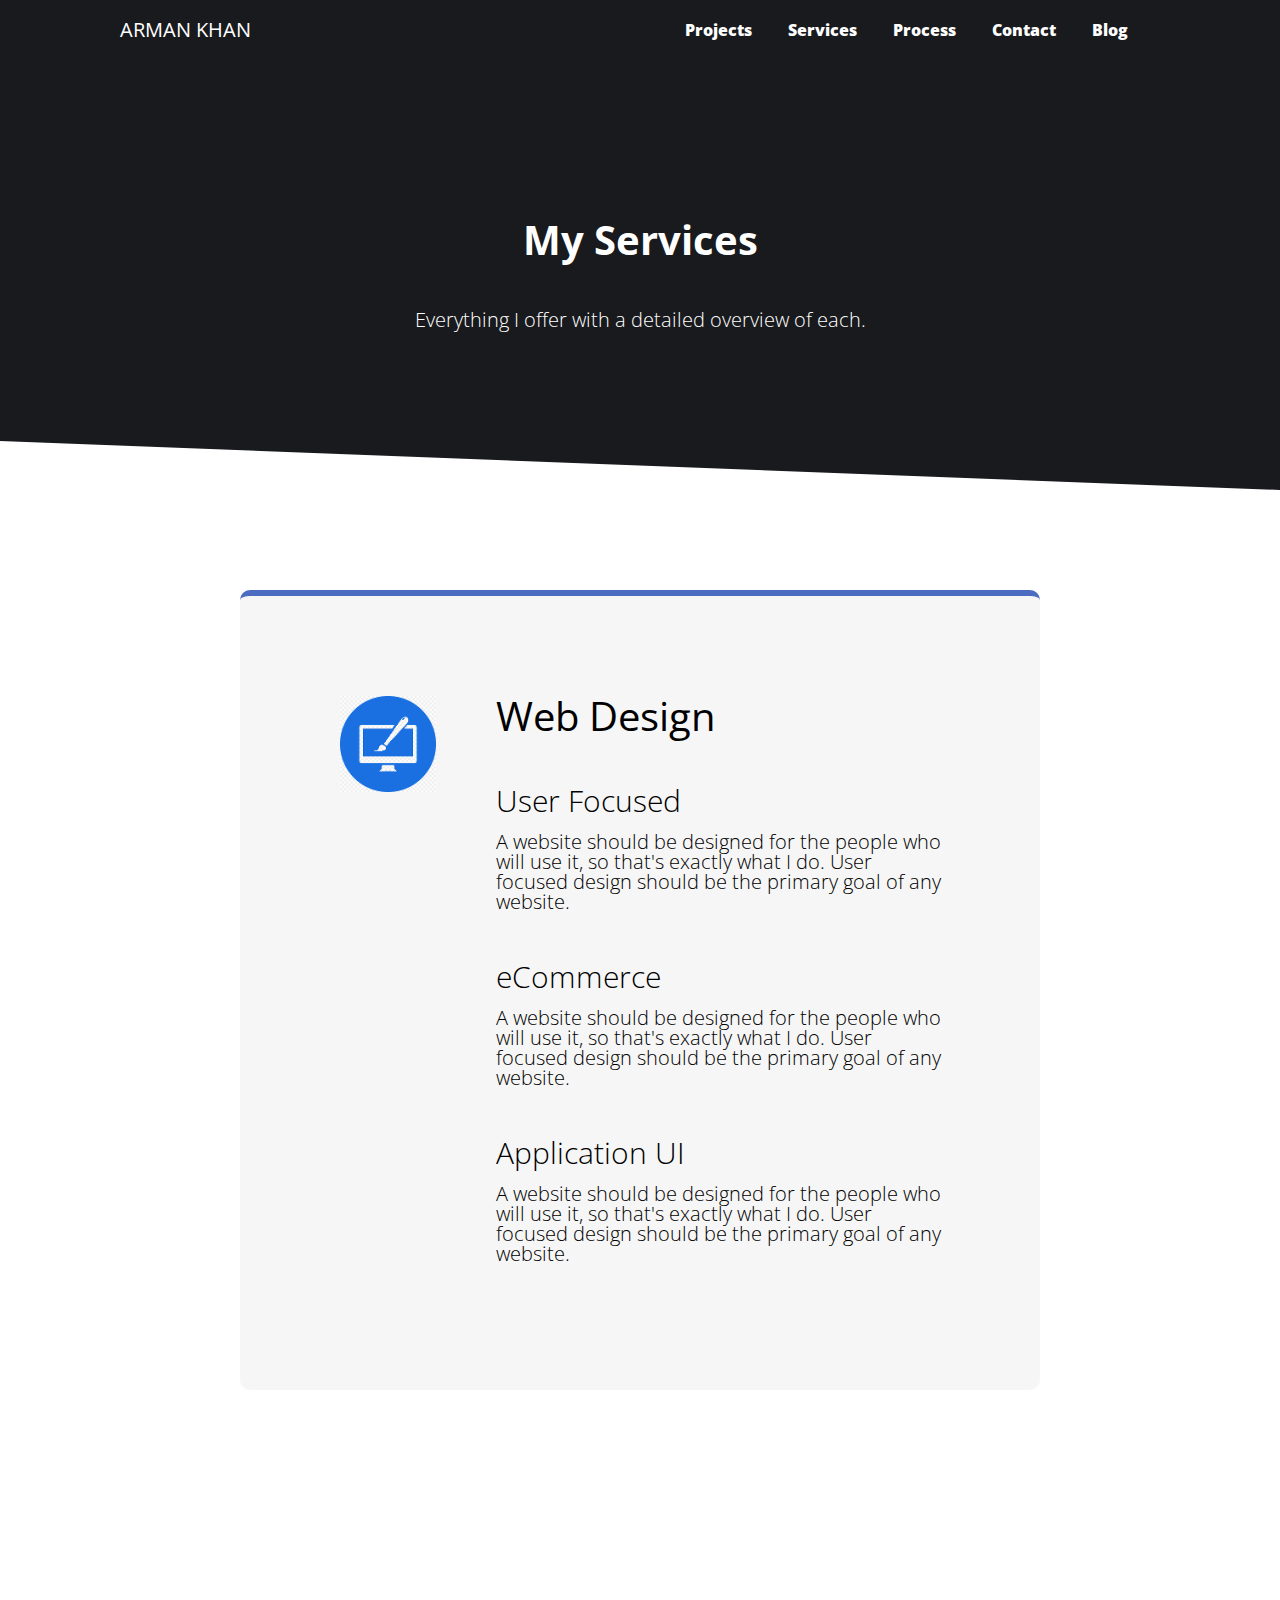
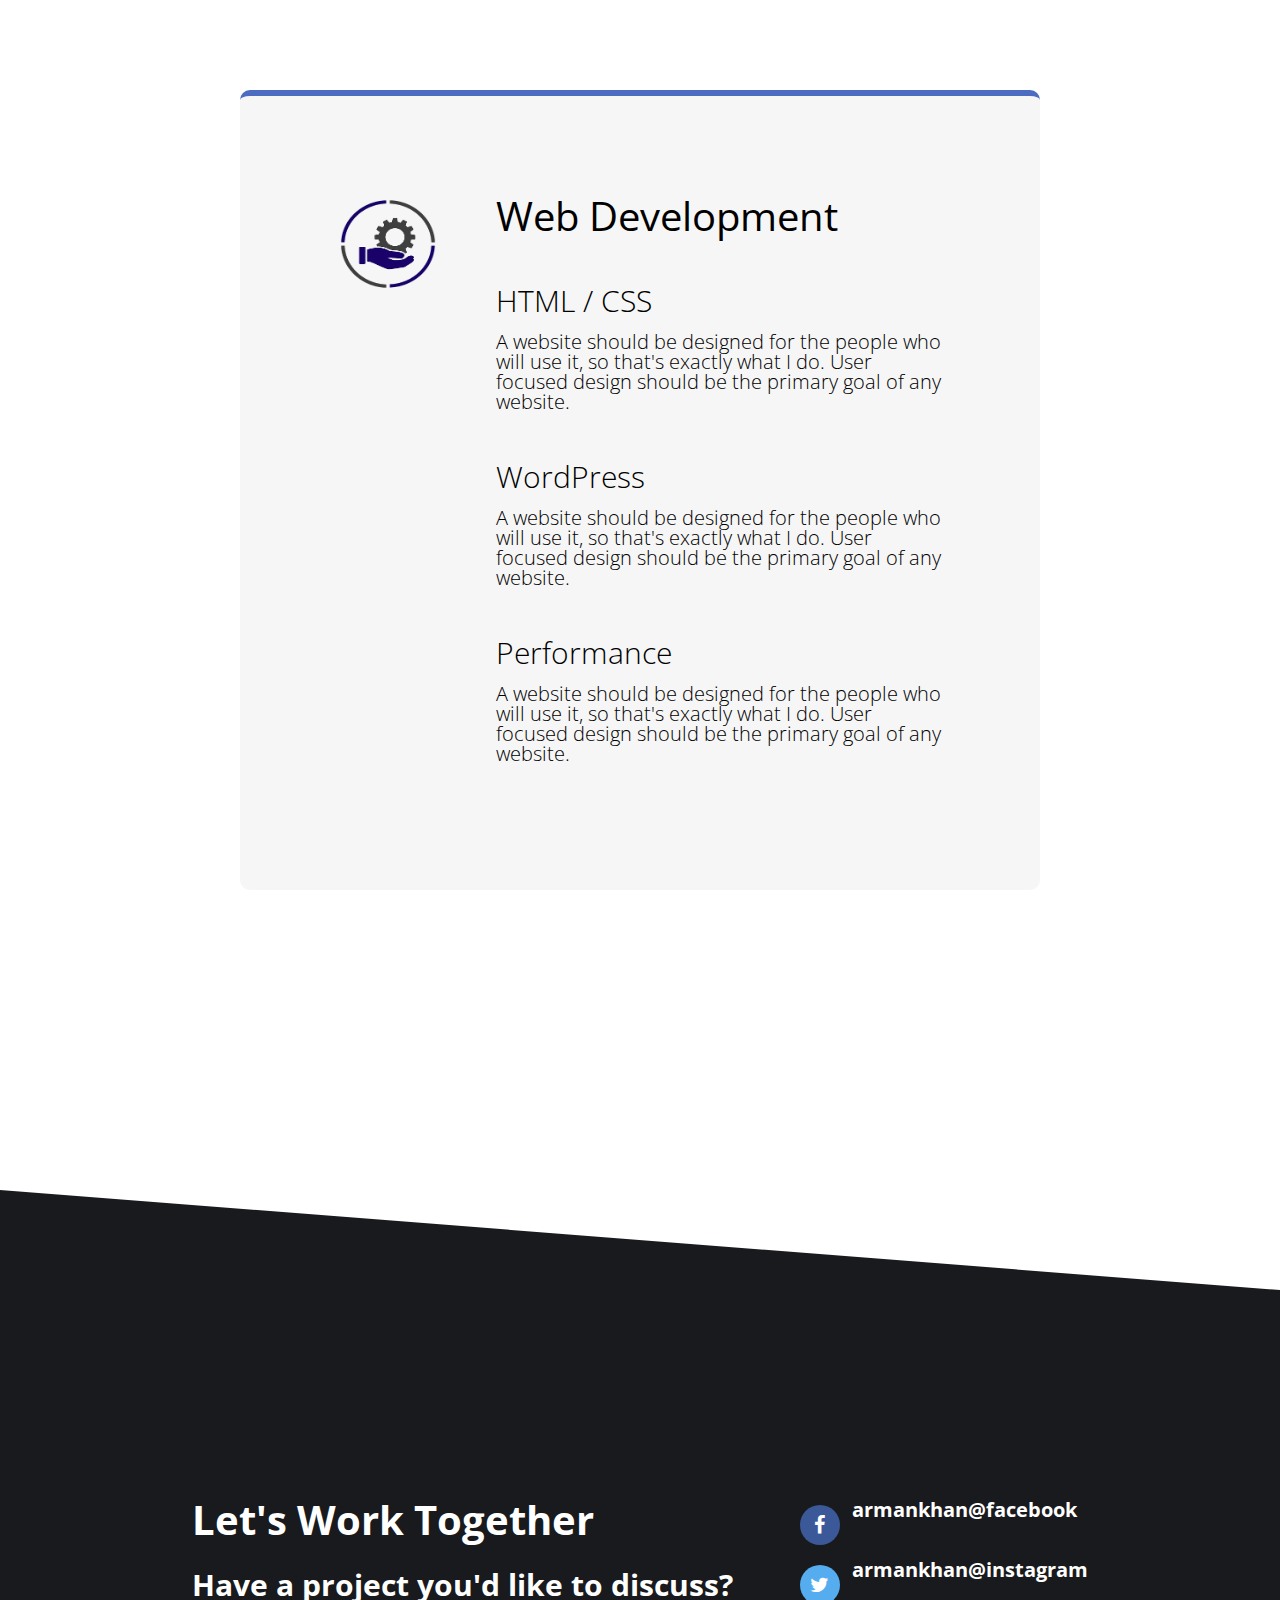
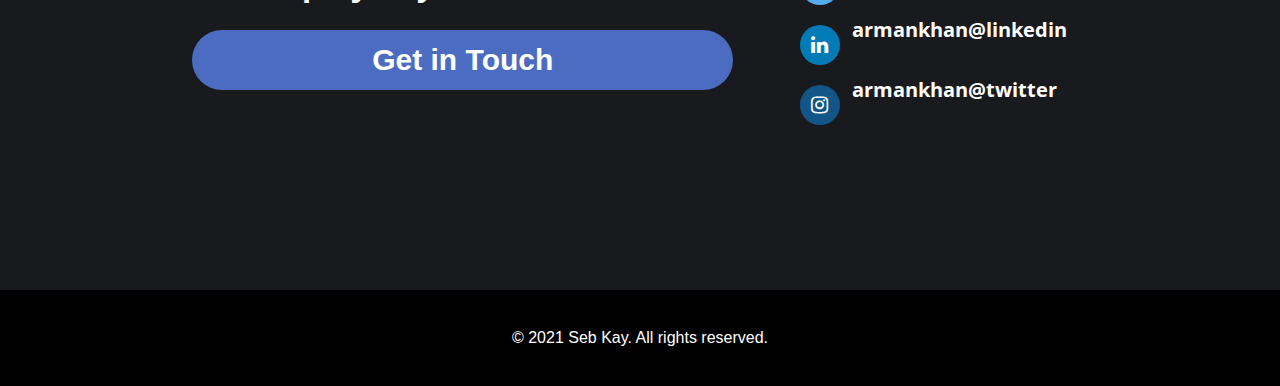
<file: pages/services.html>
<!DOCTYPE html>
<html lang="en">
<head>
    <meta charset="UTF-8">
    <meta http-equiv="X-UA-Compatible" content="IE=edge">
    <meta name="viewport" content="width=device-width, initial-scale=1.0">
    <title>Arman Khan</title>
    <link rel="stylesheet" href="../style/app.css">
    <link rel="preconnect" href="https://fonts.googleapis.com">
    <link rel="preconnect" href="https://fonts.gstatic.com" crossorigin>
    <link href="https://fonts.googleapis.com/css2?family=Open+Sans&display=swap" rel="stylesheet">
    <link rel="stylesheet" href="https://cdnjs.cloudflare.com/ajax/libs/font-awesome/4.7.0/css/font-awesome.min.css">
    <link rel="stylesheet" href="../style/socialmedia.css">
</head>
<body>
    <header>
        <div class="container">
            <nav class="navigation">
                <div class="left">
                    <a href="../index.html">ARMAN KHAN</a>
                </div>
                <div class="right">
                    <a href="projects.html">Projects</a>
                    <a href="services.html">Services</a>
                    <a href="process.html">Process</a>
                    <a href="contact.html">Contact</a>
                    <a href="process.html">Blog</a>
                </div>
            </nav>
        </div>
        <div class="my-projects">
            <h1>My Services</h1>
            <h2>Everything I offer with a detailed overview of each.</h2>
        </div>
    </header>
    <section class="feature-project" >
        <div class="full-project">
            <span class="service-icon">
                <img src="images/webdevelopment.png" style="width:6em; height:6em;" alt="">
            </span>
            <div class="full-project-webdesign">
                <h1>Web Design</h1>
                <div class="focused"><h2>User Focused</h2>
                    <br>
                    <h3>A website should be designed for the people who <br> will use it, so that's exactly what I do. User <br> focused design should be the primary goal of any <br> website.</h3>
                </div>
                <div class="focused"><h2>eCommerce</h2>
                    <br>
                    <h3>A website should be designed for the people who <br> will use it, so that's exactly what I do. User <br> focused design should be the primary goal of any <br> website.</h3>
                </div>
                <div class="focused"><h2>Application UI</h2>
                    <br>
                    <h3>A website should be designed for the people who <br> will use it, so that's exactly what I do. User <br> focused design should be the primary goal of any <br> website.</h3>
                </div>
            </div>
        </div>
    </section>

    <section class="feature-project" style="margin-top:300px" >
        <div class="full-project">
            <span class="service-icon">
                <img src="images/service-provider.png" style="width:6em; height:6em;" alt="">
            </span>
            <div class="full-project-webdesign">
                <h1>Web Development</h1>
                <div class="focused"><h2>HTML / CSS</h2>
                    <br>
                    <h3>A website should be designed for the people who <br> will use it, so that's exactly what I do. User <br> focused design should be the primary goal of any <br> website.</h3>
                </div>
                <div class="focused"><h2>WordPress</h2>
                    <br>
                    <h3>A website should be designed for the people who <br> will use it, so that's exactly what I do. User <br> focused design should be the primary goal of any <br> website.</h3>
                </div>
                <div class="focused"><h2>Performance</h2>
                    <br>
                    <h3>A website should be designed for the people who <br> will use it, so that's exactly what I do. User <br> focused design should be the primary goal of any <br> website.</h3>
                </div>
            </div>
        </div>
    </section>
    
    <section class="last" style="margin-top:300px">
        <div class="letswork">
            <div class="getintouch">
                <h1>Let's Work Together</h1>
                <h2>Have a project you'd like to discuss?</h2>
                <button class="btn">Get in Touch</button>
            </div>
            <div class="socialmedia" >
                <div class="facebook" style="display: flex; gap: 10px;" >
                    <a href="#" class="fa fa-facebook" ></a>
                    <h2>armankhan@facebook</h2>
                </div>
                <div class="instagram" style="display: flex; gap: 10px">
                    <a href="#" class="fa fa-twitter"></a>
                    <h2>armankhan@instagram</h2>
                </div>
                <div class="linkedin" style="display: flex; gap: 10px">
                    <a href="#" class="fa fa-linkedin"></a>
                    <h2>armankhan@linkedin</h2>
                </div>
                <div class="twitter" style="display: flex; gap: 10px">
                    <a href="#" class="fa fa-instagram"></a>
                    <h2>armankhan@twitter</h2>
                </div>

            </div>
        </div>
    </section>
    
    <footer class="footer">

    <div class="site0fotter">
        <p>© 2021 Seb Kay. All rights reserved.</p> </footer></div>
</body>
</html>
</file>
<file: style/app.css>
:root{
    --primar: rgb(255, 255, 255) ;
    --secondary: rgb(94, 94, 94);
    --article: rgb(171, 171, 171);
    --button-color: rgb(75, 108, 193);
    --tertiary:rgb(145, 145, 145);
    --bordercolor:rgb(246,246,246);
}

body{
    font-family: 'Open Sans', sans-serif;
}

*{
    padding: 0;
    margin: 0;
    box-sizing: border-box;
    --webkit-font-smotthing:antialiased;
}

header{
    background-color:#191a1d;
    clip-path: polygon(0 0, 100% 0, 100% 100%, 0 90%);    
}

.container{
    padding: 0 100px;
    margin: 0 auto;
}

.navigation {
    display: flex;
    justify-content: space-between;
    padding: 20px;
    align-items: center;
}
.navigation a:hover{
    opacity: 1;
    font-size: 20px;
    border-bottom: 1px solid cyan;
}

.container .left a{
    color: var(--primar);
    font-size: 20px;
    font-weight: 400;
    text-decoration: none;
    font-style: bold;
}

.container .right a{
    color: var(--primar);
    font-weight: 800;
    text-decoration: none;
    margin-right: 2rem;
    transition: all .3s ease;
}
.my-projects{
    display: flex;
    flex-direction: column;
    justify-content: space-around;
    padding: 10rem;
    gap: 50px;
    align-items: center;
}

.my-projects h1{
    font-size: 40px;
    color: white;
}

.my-projects h2{
    font-size: 20px;
    color: white;
    font-weight: 100;
    justify-items: center;
}
.about-me {
    display: flex;
    justify-content: space-around;
    padding: 10rem;
    align-items: center;    
}




.discription {
    display: flex;
    flex-direction: column;
    align-items: left;
    gap: 30px;
}

.discription .header h1{
    color: var(--primar);
    font-size: 50px;
}

.discription .info h3{
    color: var(--primar);
    font-size: 1.6rem;
    font-weight: 400;
}

.btn{
    padding: 0.8rem 3rem;
    font-size: 1rem;
    font-weight: 600;
    border: 2px solid transparent;
    outline: none;
    cursor: pointer;
    border-radius: 50px;
    background-color: var(--button-color);
    color: white;
   
}

.btn:hover{
    background: transparent;
    border-color: var(--primary);
    color: var(--button-color);
    transition: all .3s ease;
    transform: scale(1.1);
}



.overlap-image img{
    width: 20rem;
    height: 25rem;
}

.feature-project .main-heading {
    color: var(--tertiary);
    font-size: 25px;
    font-family: Arial, Helvetica, sans-serif;
    border-bottom: 2px solid var(--tertiary);
    padding-top: 50px;
    padding-bottom: 5px;
    margin-left: 100px;
}

.myservices .main-heading2 {
    color: var(--tertiary);
    font-size: 25px;
    font-family: Arial, Helvetica, sans-serif;
    border-bottom: 2px solid var(--tertiary);
    padding-top: 50px;
    padding-bottom: 5px;
    margin-left: 100px;
}


.main-content{
    display: flex;
    margin-left: 150px;
    margin-top: 100px;
    gap: 100px;
}

.project-img img{
    
    width: 800px;
    height: 600px;
}

.project-description {
    display: flex;
    flex-direction: column;
    gap: 25px;
}

.project-description .project-title{

    font-size: 30px;
}

.project-description .project-overview{

    font-size: 18px;
    font-weight: 800;
}

.project-description .technologyuse{

    font-size: 18px;
}

.technologyuse {
    display: flex;
    flex-direction: column;
    gap: 25px;
}

.review {
    background: #f6f6f6 url(/images/bg-stripes.svg) center/800px no-repeat;
    background-size: 600px;
    clip-path: polygon(0 0, 100% 100px, 100% 100%, 0 calc(100% - 100px));
    padding-top: 100px;
    padding-bottom: 100px;
    margin-top: 200px;
}
*, *:before, *:after {
    margin: 0;
    padding: 0;
    outline: 0;
    box-sizing: border-box;
    border: 0;
    font-size: 100%;
    line-height: 100%;
    -webkit-font-smoothing: antialiased;
    -moz-osx-font-smoothing: grayscale;
    text-rendering: optimizeLegibility;
}



.quote-text:before, .quote-text:after {
    transform: translateX(-50%);
    width: 100px;
    height: 6px;
    position: absolute;
    left: 50%;
    content: "";
    border-radius: 1000px;
    background: #4b6cc1;
}

.reviewperson{
    display: flex;
    flex-direction: column;
    padding: 200px;
    gap: 200px;
    align-items: center;
}


.quote-text {
    font-size: 30px;
}

.persondetails {
    display: flex;
    flex-direction: column;
    gap: 20px;
    align-items: center;
}

.personpic img{
    margin-bottom: 20px;
    border-radius: 1000px;
    display: block;
    max-width: 100%;
}

.personname {
    display: block;
    font-family: "Rubik","Arial",sans-serif;
    font-size: 30px;
    color: #5e5e5e;
}

.personcompany a{
    text-decoration: none;
}

.personcompany {
    font-family: "Rubik","Arial",sans-serif;
    font-size: 20px;
    color: #5e5e5e;
}

.myservices .card-wrapper1{
    display: grid;
    grid-template-columns: repeat(2, 1fr);
    grid-gap: 50px;
    margin-left: 100px;
    margin-right: 100px;
}

    
.myservices .card-wrapper1{
    text-align: center;
    padding: 20px 0;
    font-size: 30px;
    margin-top: 20px;

}

.webdesign {
    background-color: rgba(246, 246, 246);
    display: flex;
    width: 800px;
    height: 600px;
    flex-direction: column;
    text-align: center;
    gap: 30px;
    border-top: 10px solid rgb(75, 108, 193);
    border-radius: 6px;

}

.webdevelopment {
    background-color: rgba(246, 246, 246);
    display: flex;
    width: 800px;
    height: 600px;
    flex-direction: column;
    text-align: center;
    gap: 30px;
    border-top: 10px solid rgb(75, 108, 193);
    border-radius: 6px;
}


.service__icon {
    display: inline-block;
}

.myservices {
    font-family: "Rubik","Arial",sans-serif;
    font-weight: 300;
    font-size: 16px;
    color: #5e5e5e;
}

.service__icon:after {
    margin-right: auto;
    margin-left: auto;
}

.service__icon:after, .site-logo:after {
    width: 100%;
    max-width: 30px;
    height: 6px;
    display: block;
    content: "";
    border-radius: 1000px;
    background: #4b6cc1;
}

.service__icon:after {
    margin-top: 40px;
    margin-bottom: 40px;
}

.myservices .viewallservices .btn{
    margin-top: 30px;
    margin-left: 45%;
}
.formmyblog .viewmoreposts .btn{
    margin-top: 30px;
    margin-left: 45%;
}


.formmyblog h1{
    color: rgb(145, 145, 145);
    font-size: 25px;
    font-family: Arial, Helvetica, sans-serif;
    border-bottom: 2px solid rgb(246, 246, 246);
    padding-top: 50px;
    padding-bottom: 5px;
    margin-left: 100px;
}

.formmyblog .blog_post{

    width: 30%;
    height: 400px;
    display: flex;
    flex-direction: column;
    gap: 50px;
}

.formmyblog .blog_post img{
    width: 100%;
}

.formmyblog .text-wrapping .blog_post{
    background-color: rgb(246,246,246);    
    padding: 20px;
    text-align: center;
}

.formmyblog .text-wrapping {
    display: flex;
    text-align: center;
    gap: 30px;
    margin-top: 40px;
    margin-left: 500px;
}

.letswork{
    display: flex;
    text-align: center;
    justify-content: space-around;
    padding: 10rem;
    margin-top: 50px;
    
}

.getintouch {
    display: flex;
    flex-direction: column;
    text-align: left;
    gap: 30px
}

.getintouch h1{
    color:var(--primar);
    font-size: 40px;
}

.getintouch h2{
    color:white;
    font-size: 30px;
}

.getintouch .btn{
    font-size: 30px;
}


.socialmedia {
    display: flex;
    flex-direction: column;
    text-align: left;
    gap: 10px
}

.socialmedia h2{
    font-size: 20px;
    color: white;
}

.last{
    padding-top: 100px;
    background-color:#191a1d;
    -webkit-clip-path: polygon(0 0, 100% 100px, 100% 100%, 0 100%);
    clip-path: polygon(0 0, 100% 100px, 100% 100%, 0 100%);
}

.site-footer {
    background: #101114;
}
footer {
    display: block;
    background-color: black;
}

.site0fotter{
    text-align: center;
    padding-top: 40px;
    padding-bottom: 40px;
    max-width: 925px;
    width: 92%;
    margin-right: auto;
    margin-left: auto;
    font-family: "Rubik","Arial",sans-serif;
    font-weight: 300;
    color:white;
}


.full-project {
    display: flex;
    border-radius: 10px;
    border-top: 6px solid #4b6cc1;
    background-color: rgba(246, 246, 246);
    width: 800px;
    height: 800px;
    margin: auto;
    margin-top: 100px;
    justify-content: center;
    gap: 60px;
    padding-top: 100px;
}

.full-project .full-project-webdesign {
    display: flex;
    flex-direction: column;
    gap: 50px;
}
.full-project .full-project-webdesign h1{
    font-size: 40px;
    font-weight: 400;
} 

.full-project .full-project-webdesign .focused h2{
    font-size: 30px;
    font-weight: 300;
}

.full-project .full-project-webdesign .focused h3{
    font-size: 20px;
    font-weight: 300;
}
.mypocess .full-process {
    display: flex;
    flex-direction: column;
    width: 800px;
    height: 600px;
    margin: auto;
    justify-content: center;
    gap: 50px;
}
.mypocess .full-process h1{
    color: rgb(145, 145, 145);
    font-size: 25px;
    font-family: Arial, Helvetica, sans-serif;
    border-bottom: 5px solid rgb(246, 246, 246);
    padding-top: 2px;
    padding-bottom: 5px;
}

.mypocess .full-process .gettingstarteditem{
    display: flex;
    justify-content: center;
    gap: 50px;

}

.mypocess .full-process .gettingstarteditem .brief{
    display: flex;
    flex-direction: column;
    gap: 40px;

}

.mypocess .full-process .gettingstarteditem .brief h2{
    font-size: 30px;
    font-weight: 600;
}

.mypocess .full-process .gettingstarteditem .brief h3{
    font-size: 20px;
    font-weight: 400;
}

.available{
    margin-top: 50px;
}
.available .available-status{
    display: flex;
    flex-direction: column;
    border-radius: 10px;
    border-top: 6px solid #4b6cc1;
    background-color: rgba(246, 246, 246);
    width: 800px;
    height: 400px;
    gap: 20px;
    margin: auto;
    padding-top: 100px;
    text-align: center;
}

.available .available-status h1{
    font-size: 40px;
    color: var(--button-color);
}

.available .available-status h2{
    font-size: 30px;
    font-weight: 500;
    
}

.available .available-status h3{
    font-size: 20px;
    font-weight: 400;
    
}
.form{
    margin-top: 50px;
}
.form .form-items{
    width: 800px;
    height: 500px;
    margin: auto;
    padding-top: 100px;
    text-align: center;
}

.form .down{
    margin-top: 60px;
    text-align: center;
}

.form .input-items input[type=text] {
    width: 380px;
    padding: 12px 20px;
    margin: 8px 0;
    display: inline-block;
    border: 1px solid rgb(228, 219, 219);;
    border-radius: 6px;
    background-color: rgb(246, 246, 246);
    box-sizing: border-box;
  }

 .firsttwoitems {
      display: flex;
      justify-content: space-between;
     
  }
  .form .form-items .lastitems input[type=textarea]{
    width: 800px;
    height: 300px;
    padding: 12px 20px;
    box-sizing: border-box;
    border: 2px solid #ccc;
    border-radius: 6px;
    background-color: rgb(246, 246, 246);
    font-size: 16px;
    resize: none;
  }

  .form h1{
    color: rgb(170,175,174);
    text-align: left;
}
</file>
<file: style/socialmedia.css>
.fa {
    padding: 10px;
    font-size: 20px;
    width: 40px;
    text-align: center;
    text-decoration: none;
    margin: 5px 2px;
    border-radius: 50%;
  }
  
  .fa:hover {
      opacity: 0.7;
  }
  
  .fa-facebook {
    background: #3B5998;
    color: white;
  }
  
  .fa-twitter {
    background: #55ACEE;
    color: white;
  }
  
  
  .fa-linkedin {
    background: #007bb5;
    color: white;
  }
  
  
  .fa-instagram {
    background: #125688;
    color: white;
  }
</file>
